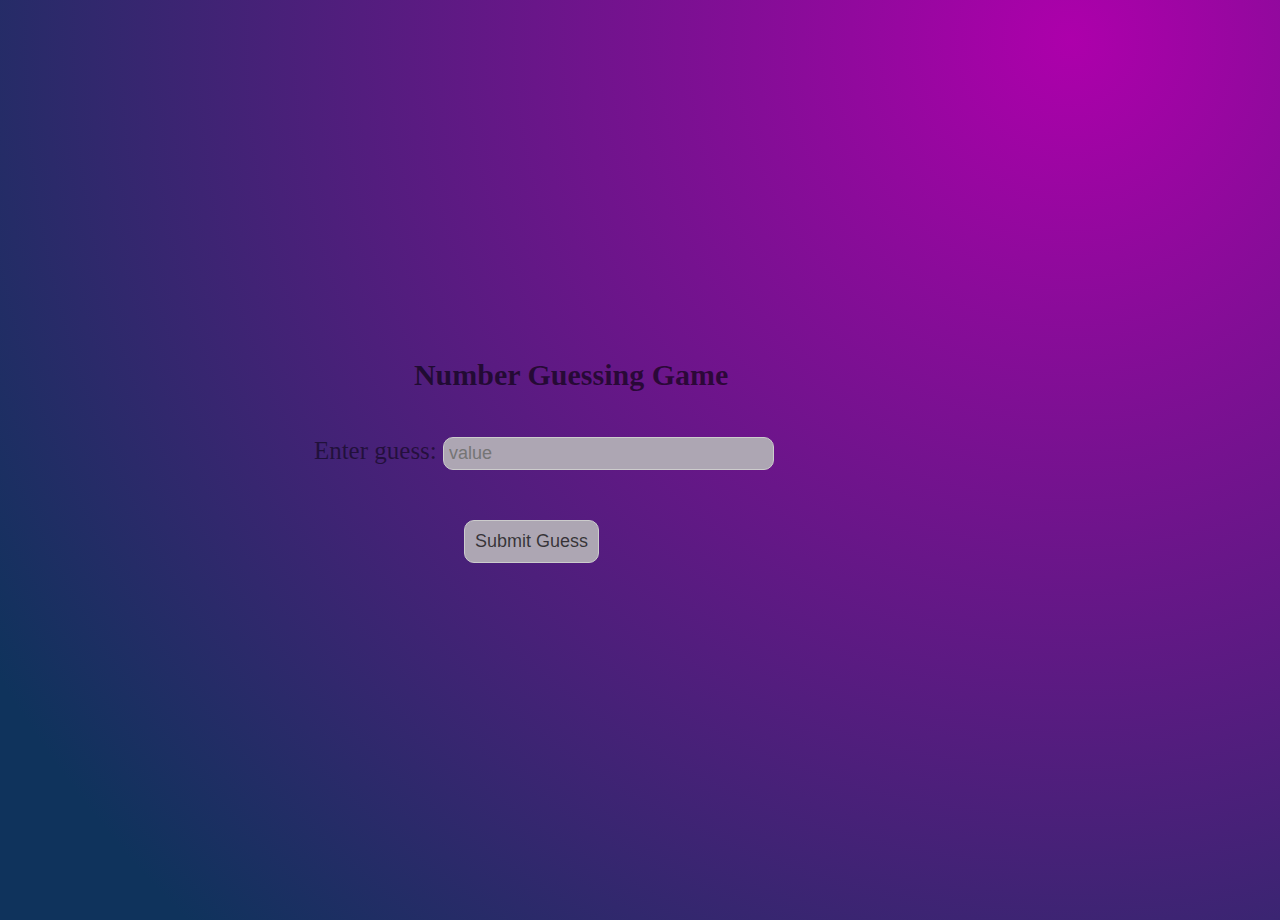
<file: Numguess/index.html>
<!DOCTYPE html>
<html lang="en">
<head>
    <meta charset="UTF-8">
    <meta name="viewport" content="width=device-width, initial-scale=1.0">
    <title>guessing number</title>
    <link rel="stylesheet" href="style.css">

</head>
<body>
    <div class="guess">
       <h1>Number Guessing Game</h1>
        <label for ="guessField"> Enter guess: </label>
        <input type="number" placeholder="value" class ="guessField">
        <input type ="submit" value = "Submit Guess" class = "guessSubmit"/>
        <div class="resultParas">
            <p class="guesses"></p>
            <p class="lastResult"></p>
            <p class="lowhi"></p>
          </div>
    </div>
    <script src="script.js"></script>
</body> 
</html>
</file>
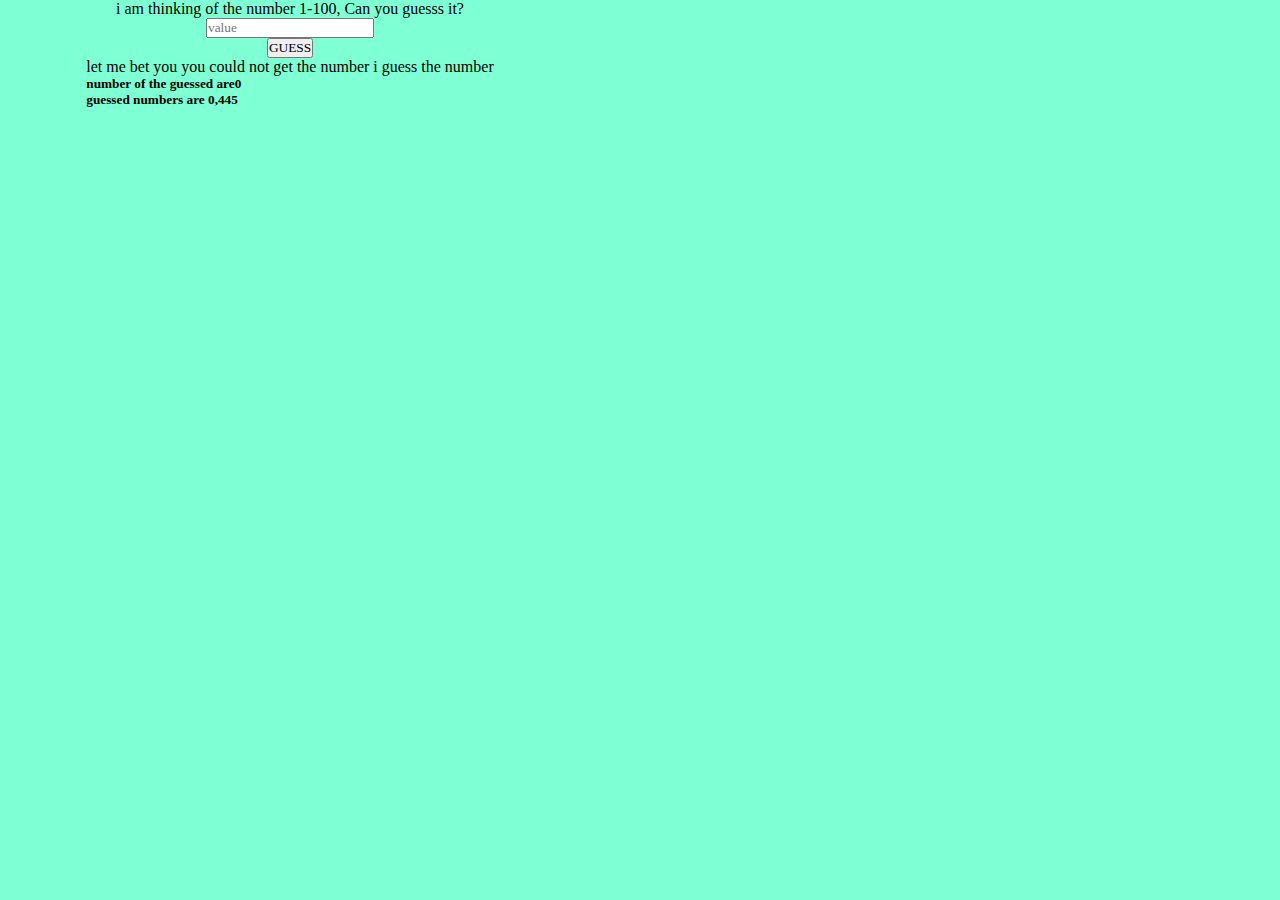
<file: 30days project using js/guessed number/index.html>
<!DOCTYPE html>
<html lang="en">
<head>
    <meta charset="UTF-8">
    <meta name="viewport" content="width=device-width, initial-scale=1.0">
    <title>guessing number</title>
    <link rel="stylesheet" href="style.css">

</head>
<body>
    <div class="guess">
       <p>i am thinking of the number 1-100,
        <span>Can you guesss it?</span></p>
        <input type="text" placeholder="value">
        <button>GUESS</button>
        <div class="score">
    
            <p class="hint">let me bet you you could not get the number i guess the number</p>
            <h5>number of the guessed are<span class="noguessed">0</span></h5>
            <h5>guessed numbers are <span class="guessed numners">0,445</span></h5>
        </div>

    </div>
    
</body>
</html>
</file>
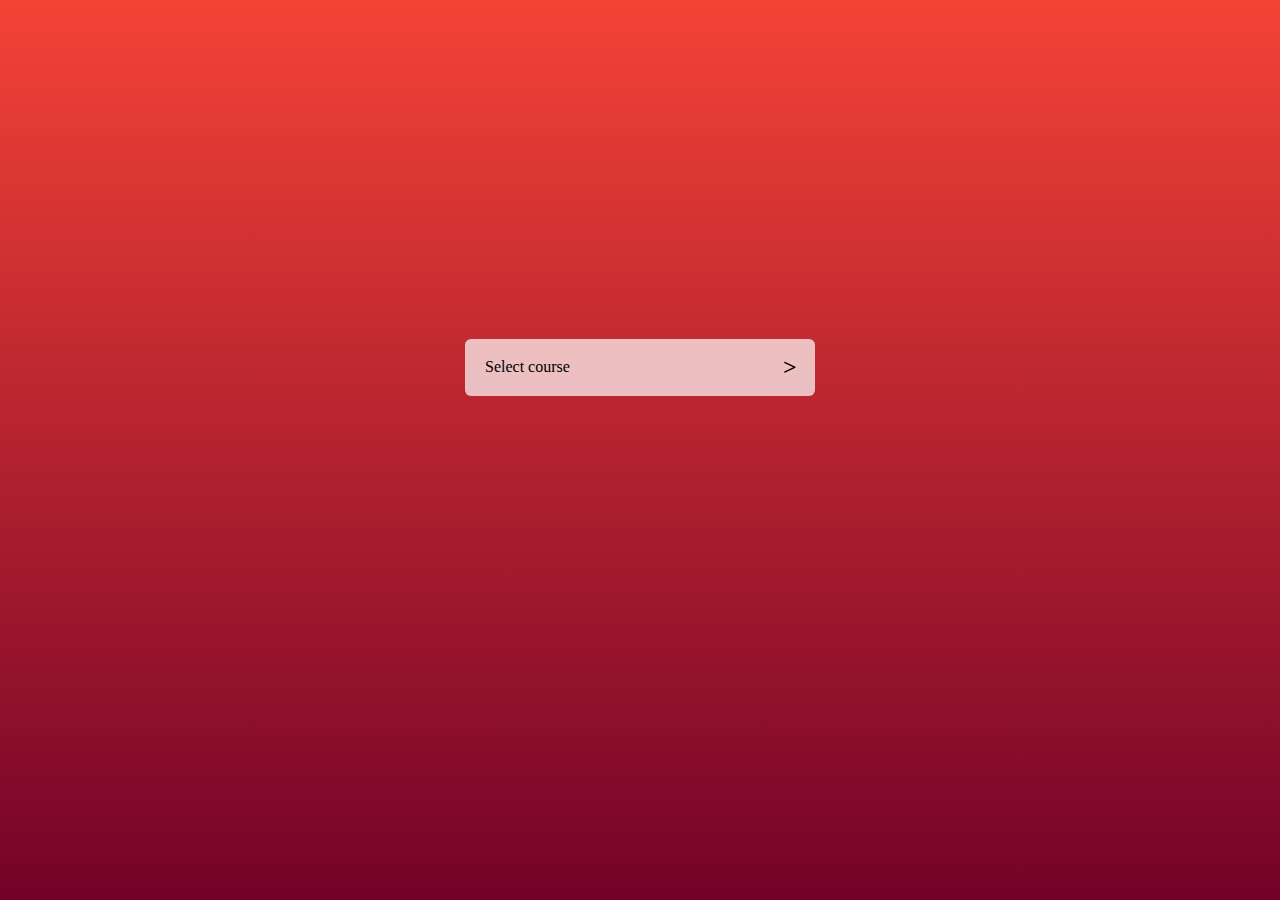
<file: 30days project using js/menu/index.html>
<!DOCTYPE html>
<html lang="en">
<head>
    <meta charset="UTF-8">
    <meta name="viewport" content="width=device-width, initial-scale=1.0">
    <title>Food Menu</title>
    <link rel="stylesheet" href="style.css">
</head>
<body>
    <div class="hero">
        <div class="selector">
            <div id="selectorField">
                <p>Select course</p>
                <h2 id="arrow">></h2>
            </div>
            <ul id="list" class="hide">
                <li class = "option">java</li>
                <li class ="option">c++</li>
                <li class ="option">javascript</li>
                <li class ="option"> software security</li> 
            </ul>
        </div>
    </div>
   
    <script src="script.js"></script>
</body>
</html>
</file>
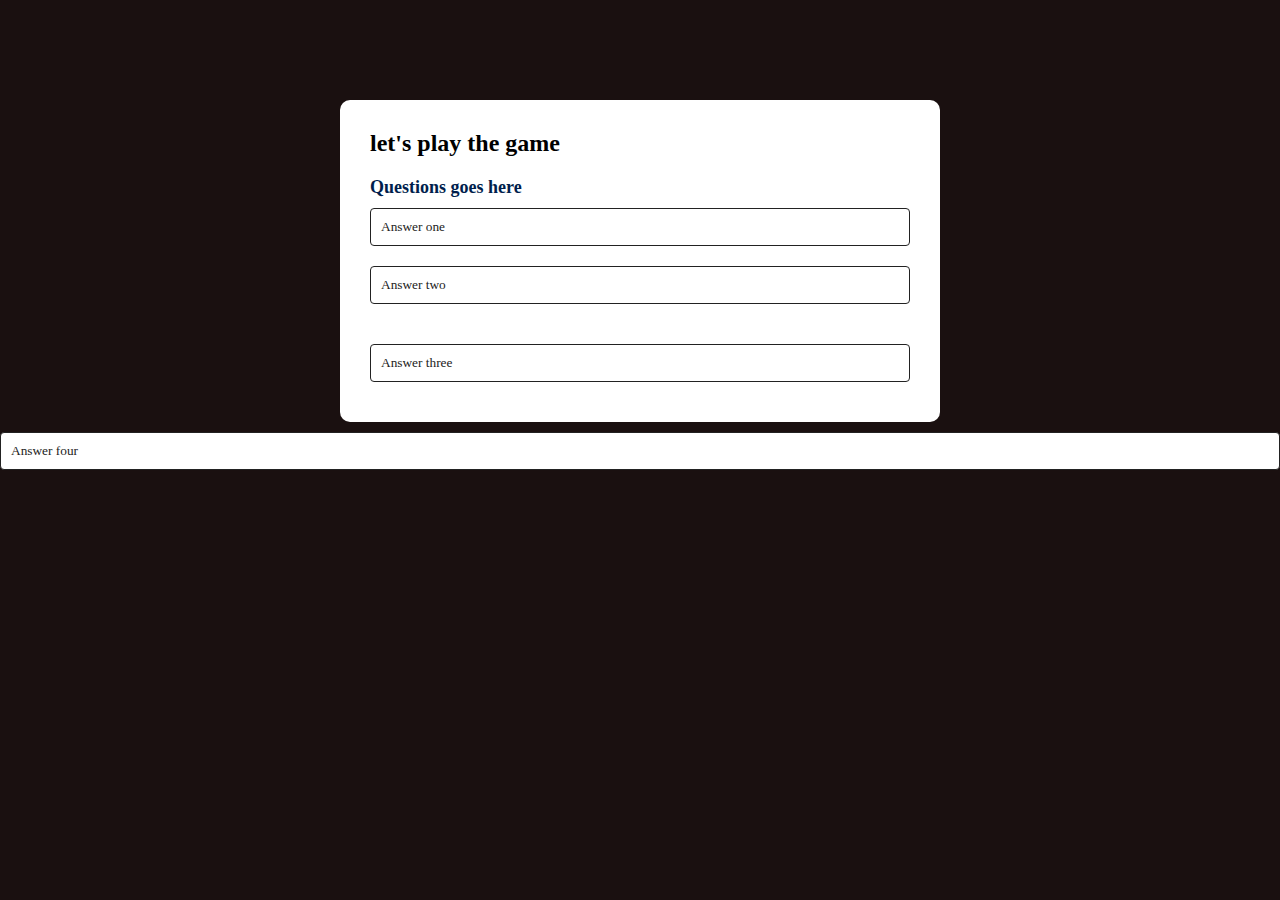
<file: 30days project using js/QuizApp/index.html>
<!DOCTYPE html>
<html lang="en">
<head>
    <meta charset="UTF-8">
    <meta name="viewport" content="width=device-width, initial-scale=1.0">
    <title> Quiz App</title>
    <link rel="stylesheet"href="style.css">
</head>
<body>
    <div class="app">
        <h2>let's play the game</h2>
        <div class="quiz">
            <h2 id="question">Questions goes here</h2>
            <div id="answer-buttons">
                  <button class="btn">Answer one</div>
                  <button class="btn">Answer two</div>
                  <button class="btn">Answer three</div>
                  <button class="btn">Answer four</div>
            </div>
            <button id="next-btn">Next</button>
        </div>
    </div>
    <script src="script.js"></script>
</body>
</html>
</file>
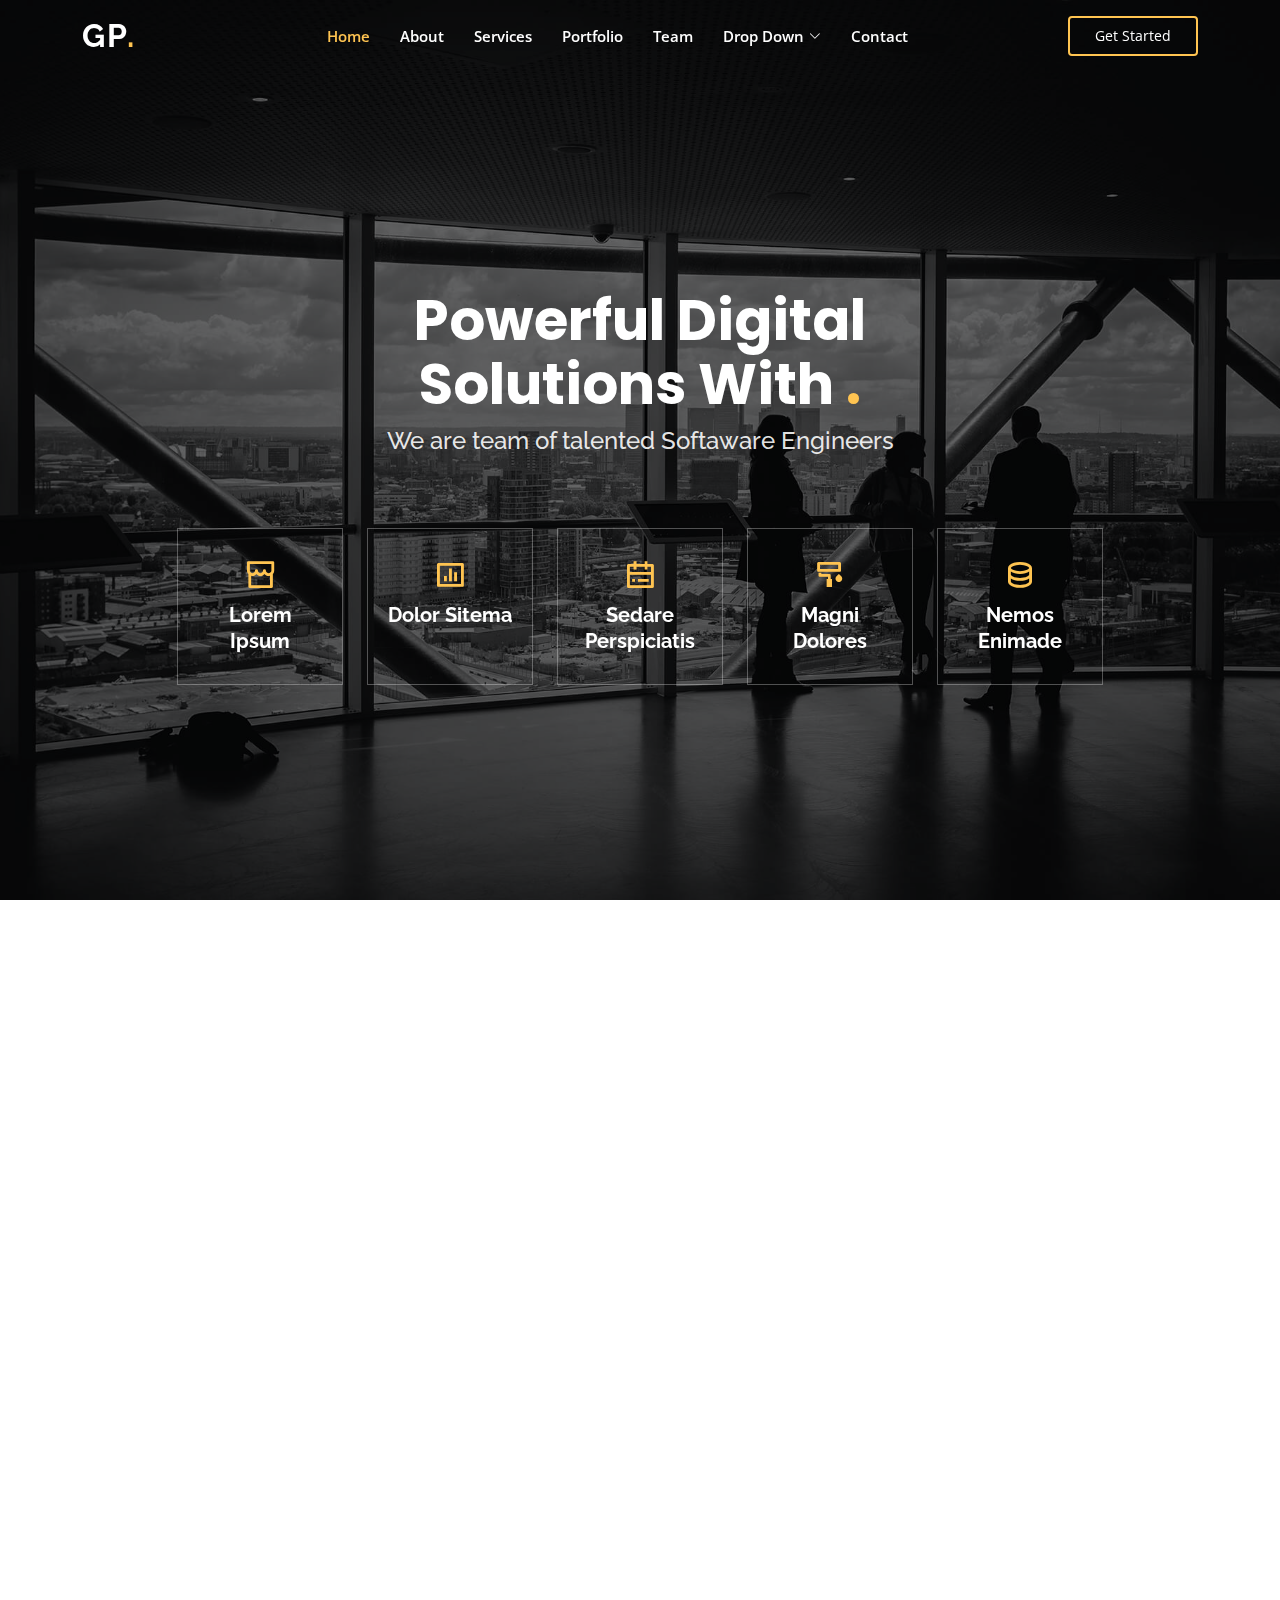
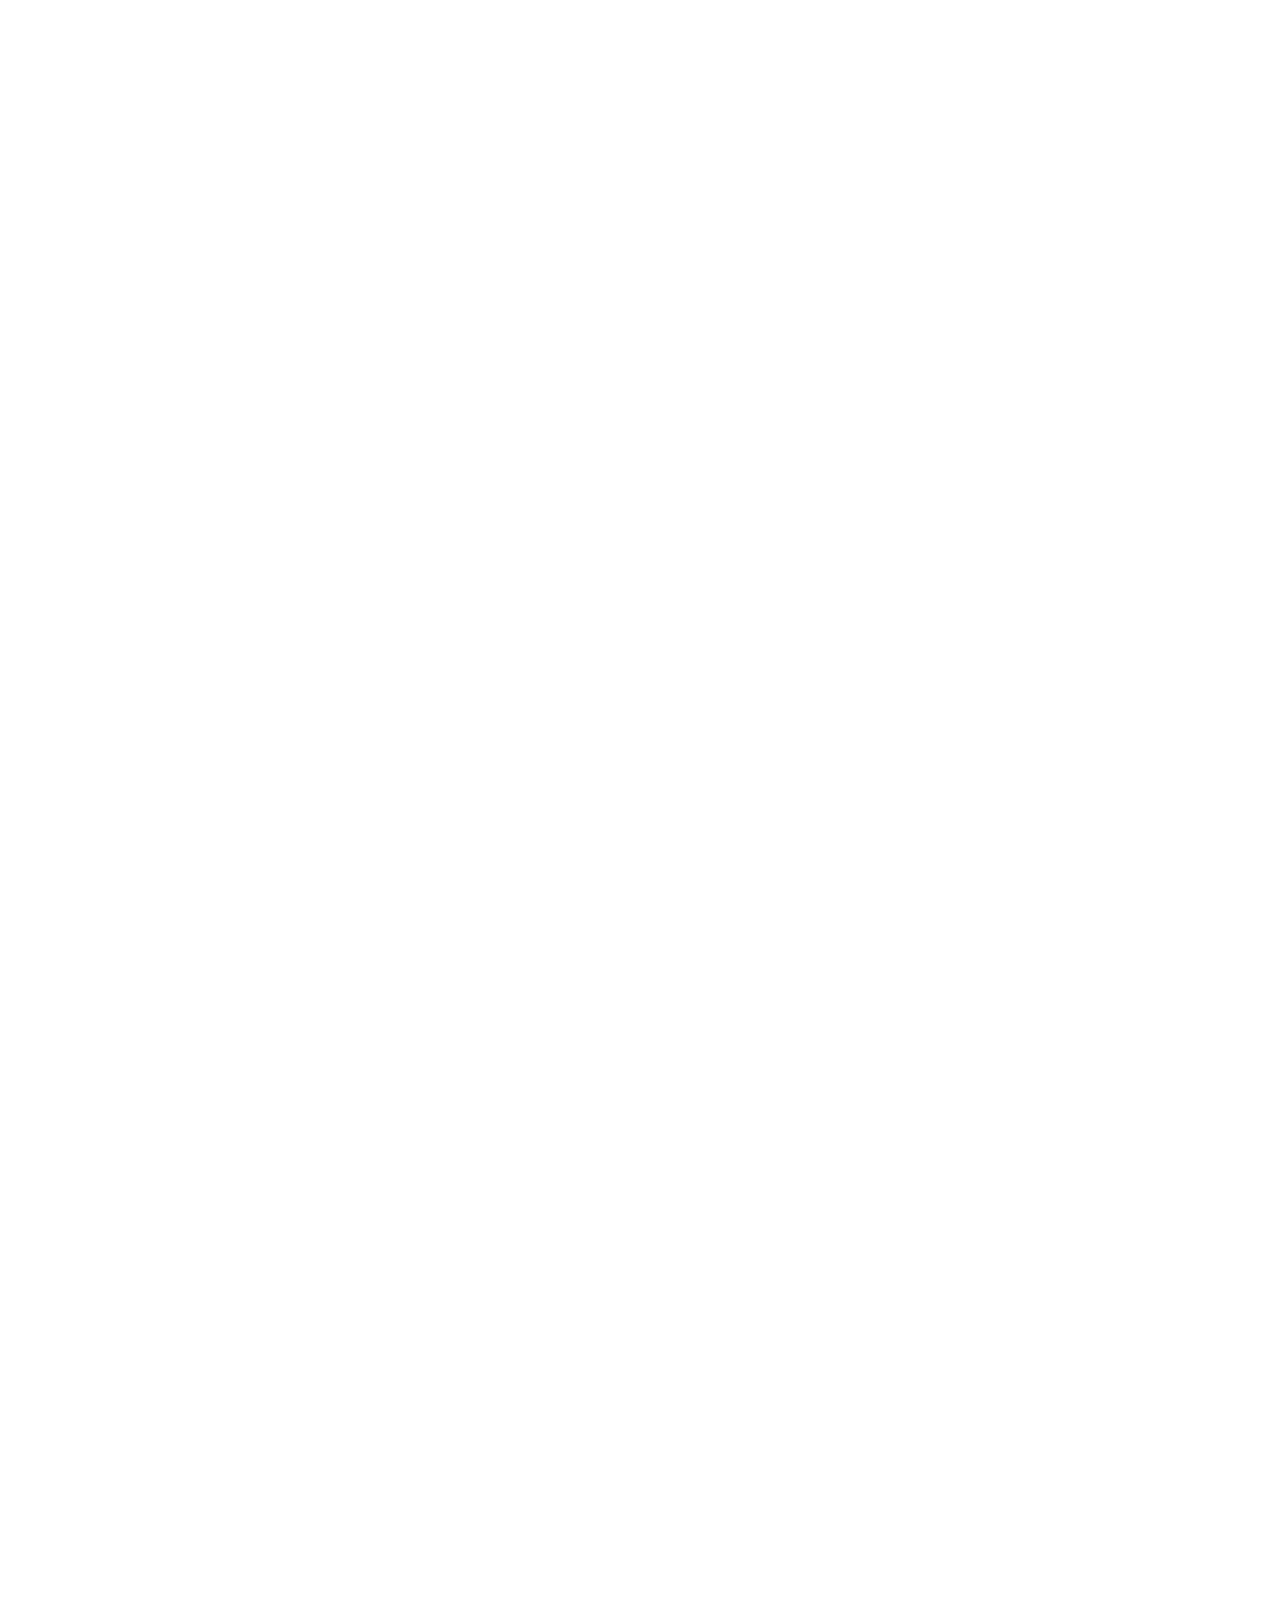
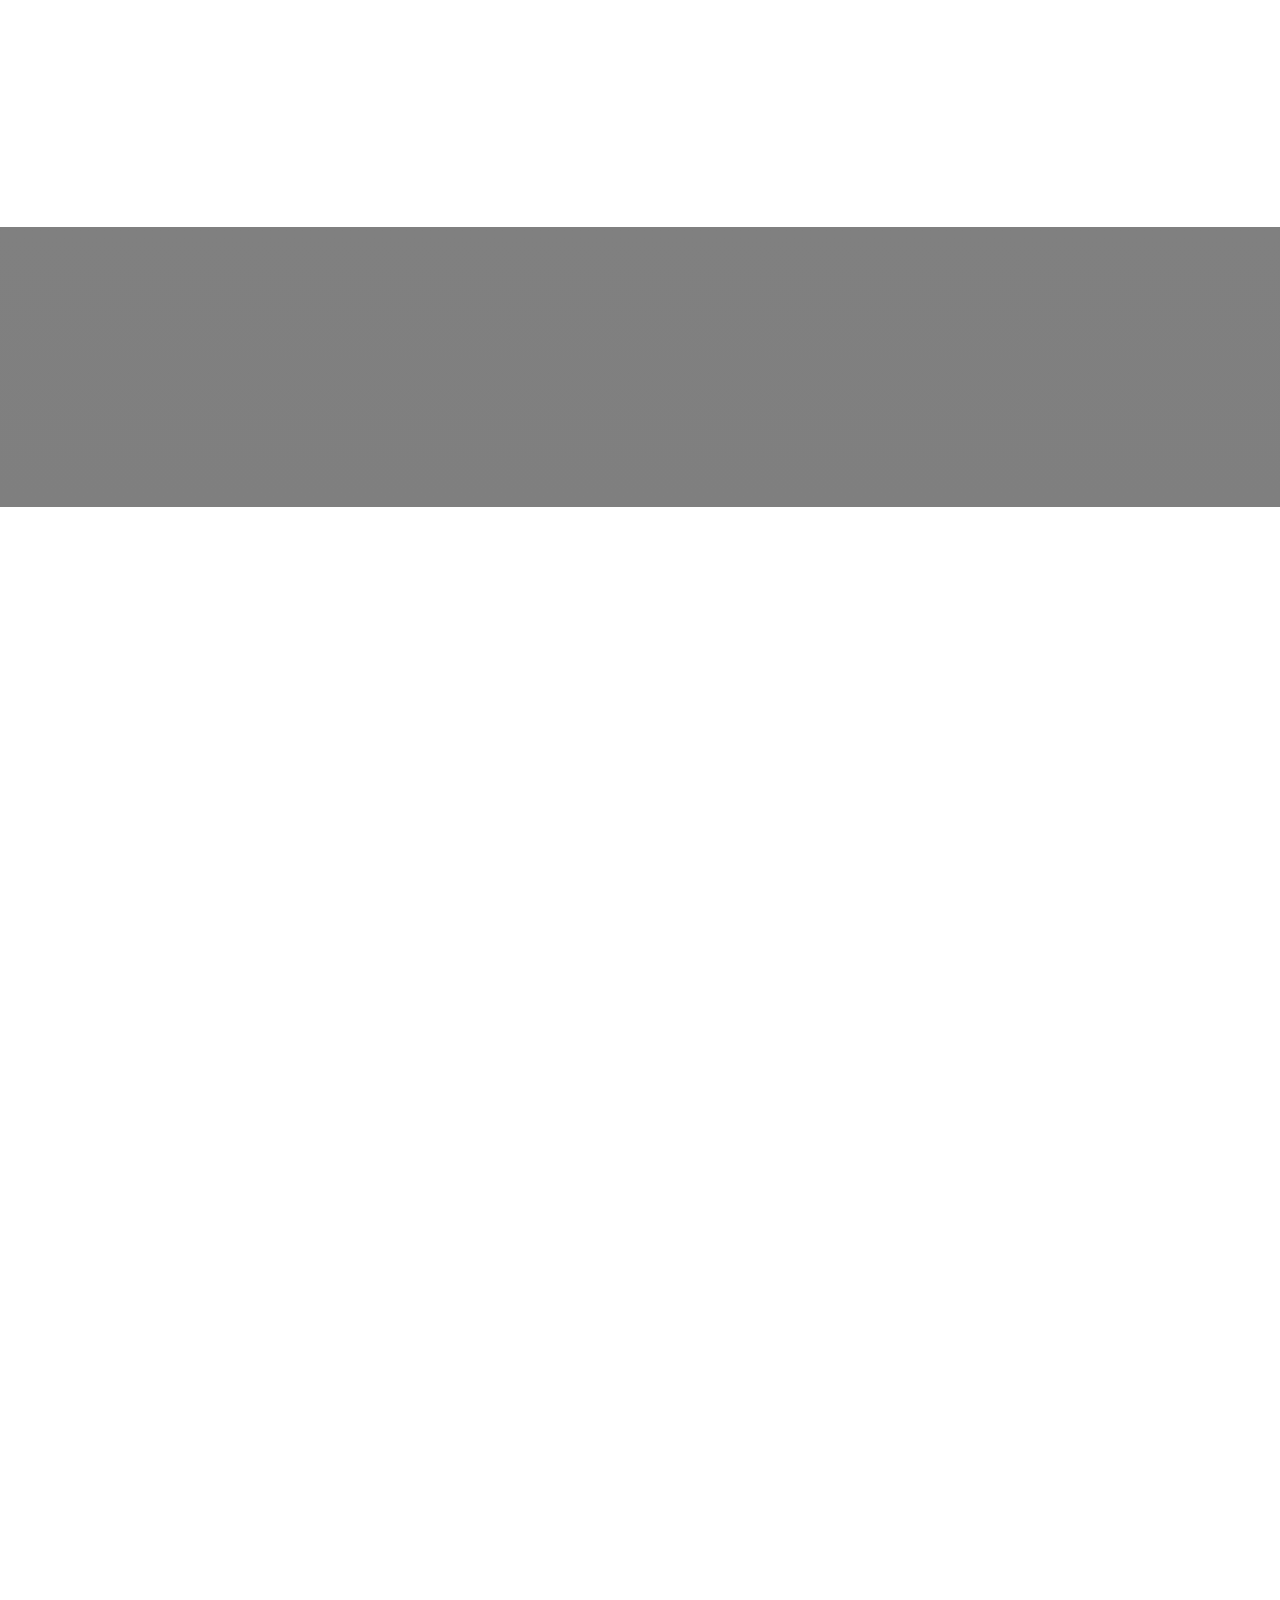
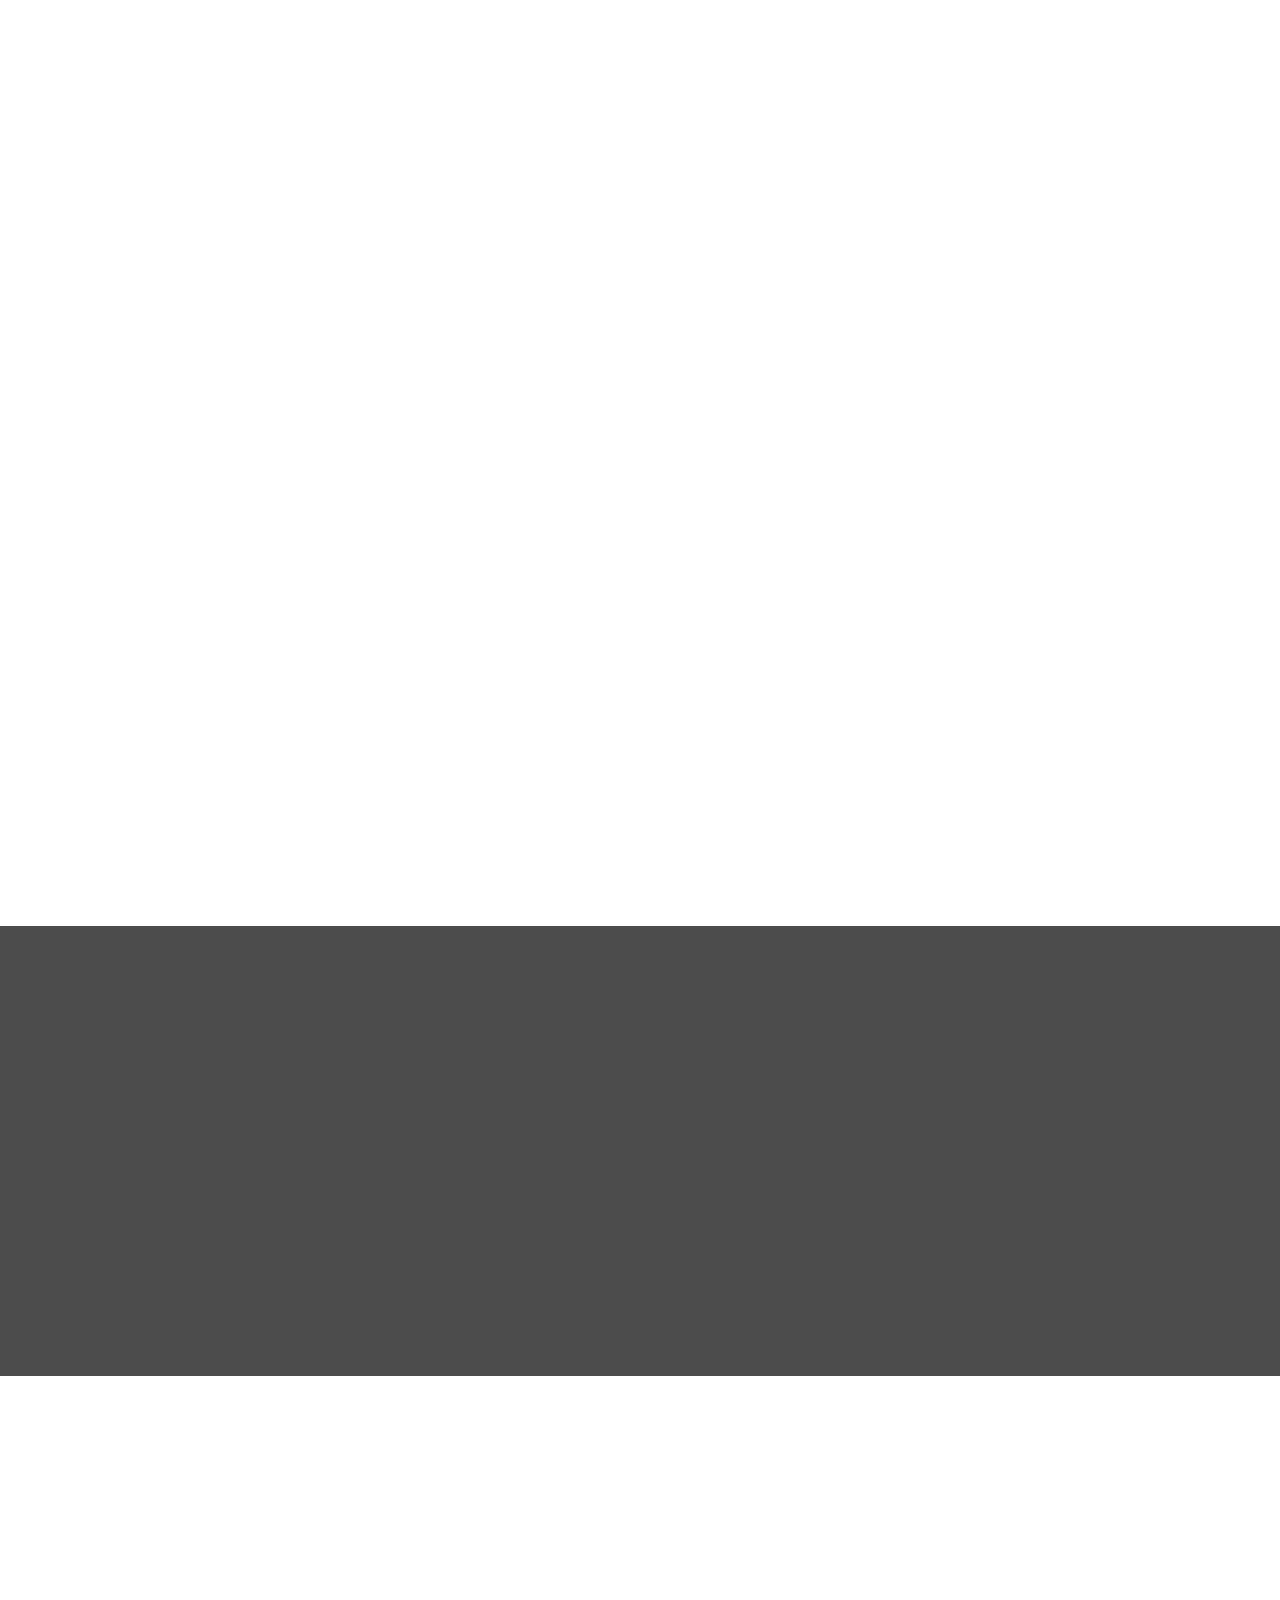
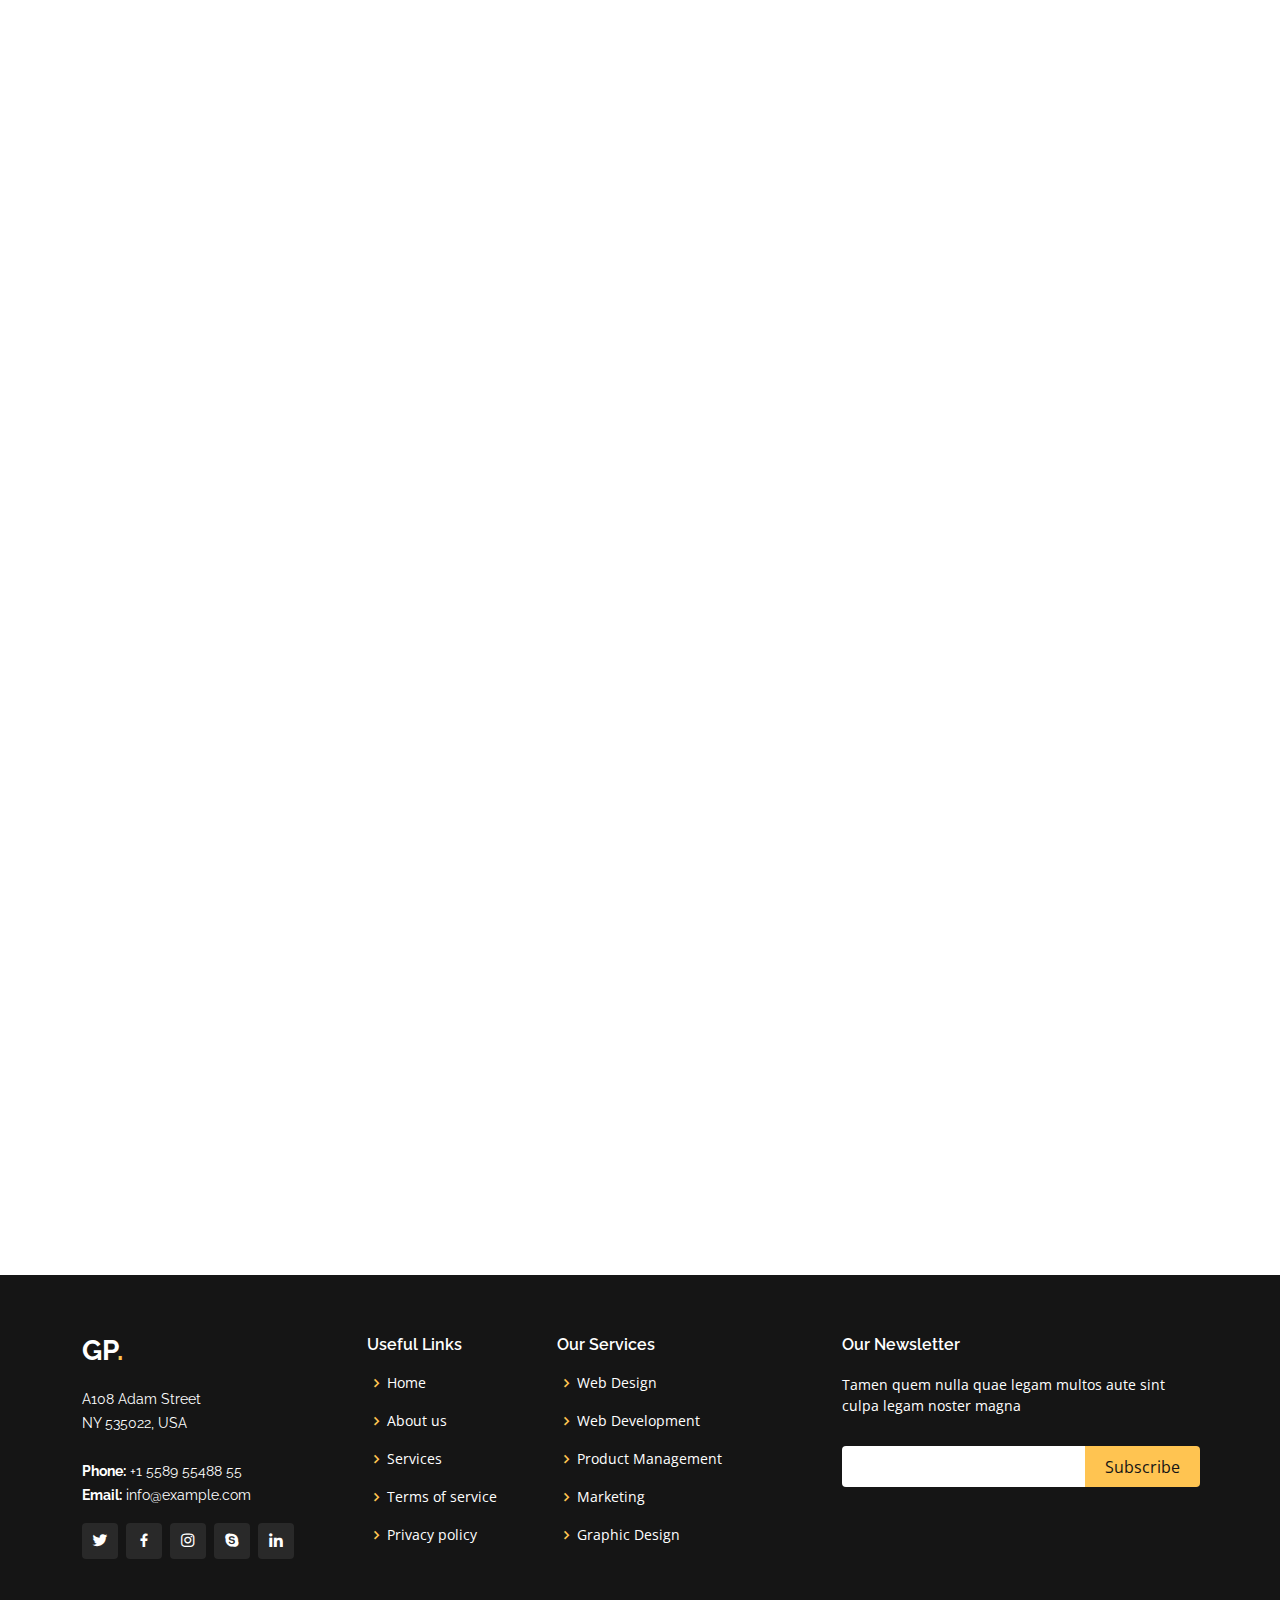
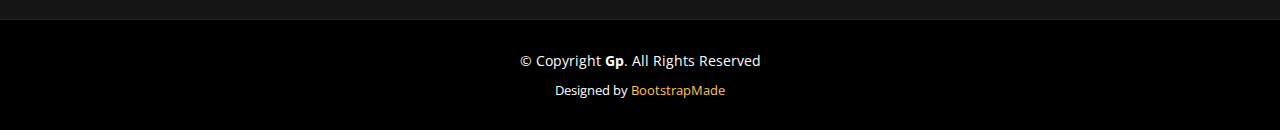
<file: 30days project using js/QuizApp/Gp/index.html>
<!DOCTYPE html>
<html lang="en">

<head>
  <meta charset="utf-8">
  <meta content="width=device-width, initial-scale=1.0" name="viewport">

  <title>Cassiopiean's Generation Team</title>
  <meta content="" name="description">
  <meta content="" name="keywords">

  <!-- Favicons -->
  <link href="assets/img/favicon.png" rel="icon">
  <link href="assets/img/apple-touch-icon.png" rel="apple-touch-icon">

  <!-- Google Fonts -->
  <link href="https://fonts.googleapis.com/css?family=Open+Sans:300,300i,400,400i,600,600i,700,700i|Raleway:300,300i,400,400i,500,500i,600,600i,700,700i|Poppins:300,300i,400,400i,500,500i,600,600i,700,700i" rel="stylesheet">

  <!-- Vendor CSS Files -->
  <link href="assets/vendor/aos/aos.css" rel="stylesheet">
  <link href="assets/vendor/bootstrap/css/bootstrap.min.css" rel="stylesheet">
  <link href="assets/vendor/bootstrap-icons/bootstrap-icons.css" rel="stylesheet">
  <link href="assets/vendor/boxicons/css/boxicons.min.css" rel="stylesheet">
  <link href="assets/vendor/glightbox/css/glightbox.min.css" rel="stylesheet">
  <link href="assets/vendor/remixicon/remixicon.css" rel="stylesheet">
  <link href="assets/vendor/swiper/swiper-bundle.min.css" rel="stylesheet">

  <!-- Template Main CSS File -->
  <link href="assets/css/style.css" rel="stylesheet">

  <!-- =======================================================
  * Template Name: Gp
  * Updated: Jan 29 2024 with Bootstrap v5.3.2
  * Template URL: https://bootstrapmade.com/gp-free-multipurpose-html-bootstrap-template/
  * Author: BootstrapMade.com
  * License: https://bootstrapmade.com/license/
  ======================================================== -->
</head>

<body>

  <!-- ======= Header ======= -->
  <header id="header" class="fixed-top ">
    <div class="container d-flex align-items-center justify-content-lg-between">

      <h1 class="logo me-auto me-lg-0"><a href="index.html">Gp<span>.</span></a></h1>
      <!-- Uncomment below if you prefer to use an image logo -->
      <!-- <a href="index.html" class="logo me-auto me-lg-0"><img src="assets/img/logo.png" alt="" class="img-fluid"></a>-->

      <nav id="navbar" class="navbar order-last order-lg-0">
        <ul>
          <li><a class="nav-link scrollto active" href="#hero">Home</a></li>
          <li><a class="nav-link scrollto" href="#about">About</a></li>
          <li><a class="nav-link scrollto" href="#services">Services</a></li>
          <li><a class="nav-link scrollto " href="#portfolio">Portfolio</a></li>
          <li><a class="nav-link scrollto" href="#team">Team</a></li>
          <li class="dropdown"><a href="#"><span>Drop Down</span> <i class="bi bi-chevron-down"></i></a>
            <ul>
              <li><a href="#">Drop Down 1</a></li>
              <li class="dropdown"><a href="#"><span>Deep Drop Down</span> <i class="bi bi-chevron-right"></i></a>
                <ul>
                  <li><a href="#">Deep Drop Down 1</a></li>
                  <li><a href="#">Deep Drop Down 2</a></li>
                  <li><a href="#">Deep Drop Down 3</a></li>
                  <li><a href="#">Deep Drop Down 4</a></li>
                  <li><a href="#">Deep Drop Down 5</a></li>
                </ul>
              </li>
              <li><a href="#">Drop Down 2</a></li>
              <li><a href="#">Drop Down 3</a></li>
              <li><a href="#">Drop Down 4</a></li>
            </ul>
          </li>
          <li><a class="nav-link scrollto" href="#contact">Contact</a></li>
        </ul>
        <i class="bi bi-list mobile-nav-toggle"></i>
      </nav><!-- .navbar -->

      <a href="#about" class="get-started-btn scrollto">Get Started</a>

    </div>
  </header><!-- End Header -->

  <!-- ======= Hero Section ======= -->
  <section id="hero" class="d-flex align-items-center justify-content-center">
    <div class="container" data-aos="fade-up">

      <div class="row justify-content-center" data-aos="fade-up" data-aos-delay="150">
        <div class="col-xl-6 col-lg-8">
          <h1>Powerful Digital Solutions With <span>.</span></h1>
          <h2>We are team of talented Softaware Engineers</h2>
        </div>
      </div>

      <div class="row gy-4 mt-5 justify-content-center" data-aos="zoom-in" data-aos-delay="250">
        <div class="col-xl-2 col-md-4">
          <div class="icon-box">
            <i class="ri-store-line"></i>
            <h3><a href="">Lorem Ipsum</a></h3>
          </div>
        </div>
        <div class="col-xl-2 col-md-4">
          <div class="icon-box">
            <i class="ri-bar-chart-box-line"></i>
            <h3><a href="">Dolor Sitema</a></h3>
          </div>
        </div>
        <div class="col-xl-2 col-md-4">
          <div class="icon-box">
            <i class="ri-calendar-todo-line"></i>
            <h3><a href="">Sedare Perspiciatis</a></h3>
          </div>
        </div>
        <div class="col-xl-2 col-md-4">
          <div class="icon-box">
            <i class="ri-paint-brush-line"></i>
            <h3><a href="">Magni Dolores</a></h3>
          </div>
        </div>
        <div class="col-xl-2 col-md-4">
          <div class="icon-box">
            <i class="ri-database-2-line"></i>
            <h3><a href="">Nemos Enimade</a></h3>
          </div>
        </div>
      </div>

    </div>
  </section><!-- End Hero -->

  <main id="main">

    <!-- ======= About Section ======= -->
    <section id="about" class="about">
      <div class="container" data-aos="fade-up">

        <div class="row">
          <div class="col-lg-6 order-1 order-lg-2" data-aos="fade-left" data-aos-delay="100">
            <img src="assets/img/about.jpg" class="img-fluid" alt="">
          </div>
          <div class="col-lg-6 pt-4 pt-lg-0 order-2 order-lg-1 content" data-aos="fade-right" data-aos-delay="100">
            <h3>Voluptatem dignissimos provident quasi corporis voluptates sit assumenda.</h3>
            <p class="fst-italic">
              Lorem ipsum dolor sit amet, consectetur adipiscing elit, sed do eiusmod tempor incididunt ut labore et dolore
              magna aliqua.
            </p>
            <ul>
              <li><i class="ri-check-double-line"></i> Ullamco laboris nisi ut aliquip ex ea commodo consequat.</li>
              <li><i class="ri-check-double-line"></i> Duis aute irure dolor in reprehenderit in voluptate velit.</li>
              <li><i class="ri-check-double-line"></i> Ullamco laboris nisi ut aliquip ex ea commodo consequat. Duis aute irure dolor in reprehenderit in voluptate trideta storacalaperda mastiro dolore eu fugiat nulla pariatur.</li>
            </ul>
            <p>
              Ullamco laboris nisi ut aliquip ex ea commodo consequat. Duis aute irure dolor in reprehenderit in voluptate
              velit esse cillum dolore eu fugiat nulla pariatur. Excepteur sint occaecat cupidatat non proident
            </p>
          </div>
        </div>

      </div>
    </section><!-- End About Section -->

    <!-- ======= Clients Section ======= -->
    <section id="clients" class="clients">
      <div class="container" data-aos="zoom-in">

        <div class="clients-slider swiper">
          <div class="swiper-wrapper align-items-center">
            <div class="swiper-slide"><img src="assets/img/clients/client-1.png" class="img-fluid" alt=""></div>
            <div class="swiper-slide"><img src="assets/img/clients/client-2.png" class="img-fluid" alt=""></div>
            <div class="swiper-slide"><img src="assets/img/clients/client-3.png" class="img-fluid" alt=""></div>
            <div class="swiper-slide"><img src="assets/img/clients/client-4.png" class="img-fluid" alt=""></div>
            <div class="swiper-slide"><img src="assets/img/clients/client-5.png" class="img-fluid" alt=""></div>
            <div class="swiper-slide"><img src="assets/img/clients/client-6.png" class="img-fluid" alt=""></div>
            <div class="swiper-slide"><img src="assets/img/clients/client-7.png" class="img-fluid" alt=""></div>
            <div class="swiper-slide"><img src="assets/img/clients/client-8.png" class="img-fluid" alt=""></div>
          </div>
          <div class="swiper-pagination"></div>
        </div>

      </div>
    </section><!-- End Clients Section -->

    <!-- ======= Features Section ======= -->
    <section id="features" class="features">
      <div class="container" data-aos="fade-up">

        <div class="row">
          <div class="image col-lg-6" style='background-image: url("assets/img/features.jpg");' data-aos="fade-right"></div>
          <div class="col-lg-6" data-aos="fade-left" data-aos-delay="100">
            <div class="icon-box mt-5 mt-lg-0" data-aos="zoom-in" data-aos-delay="150">
              <i class="bx bx-receipt"></i>
              <h4>Est labore ad</h4>
              <p>Consequuntur sunt aut quasi enim aliquam quae harum pariatur laboris nisi ut aliquip</p>
            </div>
            <div class="icon-box mt-5" data-aos="zoom-in" data-aos-delay="150">
              <i class="bx bx-cube-alt"></i>
              <h4>Harum esse qui</h4>
              <p>Excepteur sint occaecat cupidatat non proident, sunt in culpa qui officia deserunt</p>
            </div>
            <div class="icon-box mt-5" data-aos="zoom-in" data-aos-delay="150">
              <i class="bx bx-images"></i>
              <h4>Aut occaecati</h4>
              <p>Aut suscipit aut cum nemo deleniti aut omnis. Doloribus ut maiores omnis facere</p>
            </div>
            <div class="icon-box mt-5" data-aos="zoom-in" data-aos-delay="150">
              <i class="bx bx-shield"></i>
              <h4>Beatae veritatis</h4>
              <p>Expedita veritatis consequuntur nihil tempore laudantium vitae denat pacta</p>
            </div>
          </div>
        </div>

      </div>
    </section><!-- End Features Section -->

    <!-- ======= Services Section ======= -->
    <section id="services" class="services">
      <div class="container" data-aos="fade-up">

        <div class="section-title">
          <h2>Services</h2>
          <p>Check our Services</p>
        </div>

        <div class="row">
          <div class="col-lg-4 col-md-6 d-flex align-items-stretch" data-aos="zoom-in" data-aos-delay="100">
            <div class="icon-box">
              <div class="icon"><i class="bx bxl-dribbble"></i></div>
              <h4><a href="">Lorem Ipsum</a></h4>
              <p>Voluptatum deleniti atque corrupti quos dolores et quas molestias excepturi</p>
            </div>
          </div>

          <div class="col-lg-4 col-md-6 d-flex align-items-stretch mt-4 mt-md-0" data-aos="zoom-in" data-aos-delay="200">
            <div class="icon-box">
              <div class="icon"><i class="bx bx-file"></i></div>
              <h4><a href="">Sed ut perspiciatis</a></h4>
              <p>Duis aute irure dolor in reprehenderit in voluptate velit esse cillum dolore</p>
            </div>
          </div>ing that i awana servive form yhis shit is that not to communiv=csbel with this kinf=dog od t-dhit 
          <div class="col-lg-4 col-md-6 d-flex align-items-stretch mt-4 mt-lg-0" data-aos="zoom-in" data-aos-delay="300">
            <div class="icon-box">
              <div class="icon"><i class="bx bx-tachometer"></i></div>
              <h4><a href="">Magni Dolores</a></h4>
              <p>Excepteur sint occaecat cupidatat non proident, sunt in culpa qui officia</p>
            </div>
          </div>

          <div class="col-lg-4 col-md-6 d-flex align-items-stretch mt-4" data-aos="zoom-in" data-aos-delay="100">
            <div class="icon-box">
              <div class="icon"><i class="bx bx-world"></i></div>
              <h4><a href="">Nemo Enim</a></h4>
              <p>At vero eos et accusamus et iusto odio dignissimos ducimus qui blanditiis</p>
            </div>
          </div>

          <div class="col-lg-4 col-md-6 d-flex align-items-stretch mt-4" data-aos="zoom-in" data-aos-delay="200">
            <div class="icon-box">
              <div class="icon"><i class="bx bx-slideshow"></i></div>
              <h4><a href="">Dele cardo</a></h4>
              <p>Quis consequatur saepe eligendi voluptatem consequatur dolor consequuntur</p>
            </div>
          </div>

          <div class="col-lg-4 col-md-6 d-flex align-items-stretch mt-4" data-aos="zoom-in" data-aos-delay="300">
            <div class="icon-box">
              <div class="icon"><i class="bx bx-arch"></i></div>
              <h4><a href="">Divera don</a></h4>
              <p>Modi nostrum vel laborum. Porro fugit error sit minus sapiente sit aspernatur</p>
            </div>
          </div>

        </div>

      </div>
    </section><!-- End Services Section -->

    <!-- ======= Cta Section ======= -->
    <section id="cta" class="cta">
      <div class="container" data-aos="zoom-in">

        <div class="text-center">
          <h3>Call To Action</h3>
          <p> Duis aute irure dolor in reprehenderit in voluptate velit esse cillum dolore eu fugiat nulla pariatur. Excepteur sint occaecat cupidatat non proident, sunt in culpa qui officia deserunt mollit anim id est laborum.</p>
          <a class="cta-btn" href="#">Call To Action</a>
        </div>

      </div>
    </section><!-- End Cta Section -->

    <!-- ======= Portfolio Section ======= -->
    <section id="portfolio" class="portfolio">
      <div class="container" data-aos="fade-up">

        <div class="section-title">
          <h2>Portfolio</h2>
          <p>Check our Portfolio</p>
        </div>

        <div class="row" data-aos="fade-up" data-aos-delay="100">
          <div class="col-lg-12 d-flex justify-content-center">
            <ul id="portfolio-flters">
              <li data-filter="*" class="filter-active">All</li>
              <li data-filter=".filter-app">App</li>
              <li data-filter=".filter-card">Card</li>
              <li data-filter=".filter-web">Web</li>
            </ul>
          </div>
        </div>

        <div class="row portfolio-container" data-aos="fade-up" data-aos-delay="200">

          <div class="col-lg-4 col-md-6 portfolio-item filter-app">
            <div class="portfolio-wrap">
              <img src="assets/img/portfolio/portfolio-1.jpg" class="img-fluid" alt="">
              <div class="portfolio-info">
                <h4>App 1</h4>
                <p>App</p>
                <div class="portfolio-links">
                  <a href="assets/img/portfolio/portfolio-1.jpg" data-gallery="portfolioGallery" class="portfolio-lightbox" title="App 1"><i class="bx bx-plus"></i></a>
                  <a href="portfolio-details.html" title="More Details"><i class="bx bx-link"></i></a>
                </div>
              </div>
            </div>
          </div>

          <div class="col-lg-4 col-md-6 portfolio-item filter-web">
            <div class="portfolio-wrap">
              <img src="assets/img/portfolio/portfolio-2.jpg" class="img-fluid" alt="">
              <div class="portfolio-info">
                <h4>Web 3</h4>
                <p>Web</p>
                <div class="portfolio-links">
                  <a href="assets/img/portfolio/portfolio-2.jpg" data-gallery="portfolioGallery" class="portfolio-lightbox" title="Web 3"><i class="bx bx-plus"></i></a>
                  <a href="portfolio-details.html" title="More Details"><i class="bx bx-link"></i></a>
                </div>
              </div>
            </div>
          </div>

          <div class="col-lg-4 col-md-6 portfolio-item filter-app">
            <div class="portfolio-wrap">
              <img src="assets/img/portfolio/portfolio-3.jpg" class="img-fluid" alt="">
              <div class="portfolio-info">
                <h4>App 2</h4>
                <p>App</p>
                <div class="portfolio-links">
                  <a href="assets/img/portfolio/portfolio-3.jpg" data-gallery="portfolioGallery" class="portfolio-lightbox" title="App 2"><i class="bx bx-plus"></i></a>
                  <a href="portfolio-details.html" title="More Details"><i class="bx bx-link"></i></a>
                </div>
              </div>
            </div>
          </div>

          <div class="col-lg-4 col-md-6 portfolio-item filter-card">
            <div class="portfolio-wrap">
              <img src="assets/img/portfolio/portfolio-4.jpg" class="img-fluid" alt="">
              <div class="portfolio-info">
                <h4>Card 2</h4>
                <p>Card</p>
                <div class="portfolio-links">
                  <a href="assets/img/portfolio/portfolio-4.jpg" data-gallery="portfolioGallery" class="portfolio-lightbox" title="Card 2"><i class="bx bx-plus"></i></a>
                  <a href="portfolio-details.html" title="More Details"><i class="bx bx-link"></i></a>
                </div>
              </div>
            </div>
          </div>

          <div class="col-lg-4 col-md-6 portfolio-item filter-web">
            <div class="portfolio-wrap">
              <img src="assets/img/portfolio/portfolio-5.jpg" class="img-fluid" alt="">
              <div class="portfolio-info">
                <h4>Web 2</h4>
                <p>Web</p>
                <div class="portfolio-links">
                  <a href="assets/img/portfolio/portfolio-5.jpg" data-gallery="portfolioGallery" class="portfolio-lightbox" title="Web 2"><i class="bx bx-plus"></i></a>
                  <a href="portfolio-details.html" title="More Details"><i class="bx bx-link"></i></a>
                </div>
              </div>
            </div>
          </div>

          <div class="col-lg-4 col-md-6 portfolio-item filter-app">
            <div class="portfolio-wrap">
              <img src="assets/img/portfolio/portfolio-6.jpg" class="img-fluid" alt="">
              <div class="portfolio-info">
                <h4>App 3</h4>
                <p>App</p>
                <div class="portfolio-links">
                  <a href="assets/img/portfolio/portfolio-6.jpg" data-gallery="portfolioGallery" class="portfolio-lightbox" title="App 3"><i class="bx bx-plus"></i></a>
                  <a href="portfolio-details.html" title="More Details"><i class="bx bx-link"></i></a>
                </div>
              </div>
            </div>
          </div>

          <div class="col-lg-4 col-md-6 portfolio-item filter-card">
            <div class="portfolio-wrap">
              <img src="assets/img/portfolio/portfolio-7.jpg" class="img-fluid" alt="">
              <div class="portfolio-info">
                <h4>Card 1</h4>
                <p>Card</p>
                <div class="portfolio-links">
                  <a href="assets/img/portfolio/portfolio-7.jpg" data-gallery="portfolioGallery" class="portfolio-lightbox" title="Card 1"><i class="bx bx-plus"></i></a>
                  <a href="portfolio-details.html" title="More Details"><i class="bx bx-link"></i></a>
                </div>
              </div>
            </div>
          </div>

          <div class="col-lg-4 col-md-6 portfolio-item filter-card">
            <div class="portfolio-wrap">
              <img src="assets/img/portfolio/portfolio-8.jpg" class="img-fluid" alt="">
              <div class="portfolio-info">
                <h4>Card 3</h4>
                <p>Card</p>
                <div class="portfolio-links">
                  <a href="assets/img/portfolio/portfolio-8.jpg" data-gallery="portfolioGallery" class="portfolio-lightbox" title="Card 3"><i class="bx bx-plus"></i></a>
                  <a href="portfolio-details.html" title="More Details"><i class="bx bx-link"></i></a>
                </div>
              </div>
            </div>
          </div>

          <div class="col-lg-4 col-md-6 portfolio-item filter-web">
            <div class="portfolio-wrap">
              <img src="assets/img/portfolio/portfolio-9.jpg" class="img-fluid" alt="">
              <div class="portfolio-info">
                <h4>Web 3</h4>
                <p>Web</p>
                <div class="portfolio-links">
                  <a href="assets/img/portfolio/portfolio-9.jpg" data-gallery="portfolioGallery" class="portfolio-lightbox" title="Web 3"><i class="bx bx-plus"></i></a>
                  <a href="portfolio-details.html" title="More Details"><i class="bx bx-link"></i></a>
                </div>
              </div>
            </div>
          </div>

        </div>

      </div>
    </section><!-- End Portfolio Section -->

    <!-- ======= Counts Section ======= -->
    <section id="counts" class="counts">
      <div class="container" data-aos="fade-up">

        <div class="row no-gutters">
          <div class="image col-xl-5 d-flex align-items-stretch justify-content-center justify-content-lg-start" data-aos="fade-right" data-aos-delay="100"></div>
          <div class="col-xl-7 ps-4 ps-lg-5 pe-4 pe-lg-1 d-flex align-items-stretch" data-aos="fade-left" data-aos-delay="100">
            <div class="content d-flex flex-column justify-content-center">
              <h3>Voluptatem dignissimos provident quasi</h3>
              <p>
                Lorem ipsum dolor sit amet, consectetur adipiscing elit, sed do eiusmod tempor incididunt ut labore et dolore magna aliqua. Duis aute irure dolor in reprehenderit
              </p>
              <div class="row">
                <div class="col-md-6 d-md-flex align-items-md-stretch">
                  <div class="count-box">
                    <i class="bi bi-emoji-smile"></i>
                    <span data-purecounter-start="0" data-purecounter-end="65" data-purecounter-duration="2" class="purecounter"></span>
                    <p><strong>Happy Clients</strong> consequuntur voluptas nostrum aliquid ipsam architecto ut.</p>
                  </div>
                </div>

                <div class="col-md-6 d-md-flex align-items-md-stretch">
                  <div class="count-box">
                    <i class="bi bi-journal-richtext"></i>
                    <span data-purecounter-start="0" data-purecounter-end="85" data-purecounter-duration="2" class="purecounter"></span>
                    <p><strong>Projects</strong> adipisci atque cum quia aspernatur totam laudantium et quia dere tan</p>
                  </div>
                </div>

                <div class="col-md-6 d-md-flex align-items-md-stretch">
                  <div class="count-box">
                    <i class="bi bi-clock"></i>
                    <span data-purecounter-start="0" data-purecounter-end="35" data-purecounter-duration="4" class="purecounter"></span>
                    <p><strong>Years of experience</strong> aut commodi quaerat modi aliquam nam ducimus aut voluptate non vel</p>
                  </div>
                </div>

                <div class="col-md-6 d-md-flex align-items-md-stretch">
                  <div class="count-box">
                    <i class="bi bi-award"></i>
                    <span data-purecounter-start="0" data-purecounter-end="20" data-purecounter-duration="4" class="purecounter"></span>
                    <p><strong>Awards</strong> rerum asperiores dolor alias quo reprehenderit eum et nemo pad der</p>
                  </div>
                </div>
              </div>
            </div><!-- End .content-->
          </div>
        </div>

      </div>
    </section><!-- End Counts Section -->

    <!-- ======= Testimonials Section ======= -->
    <section id="testimonials" class="testimonials">
      <div class="container" data-aos="zoom-in">

        <div class="testimonials-slider swiper" data-aos="fade-up" data-aos-delay="100">
          <div class="swiper-wrapper">

            <div class="swiper-slide">
              <div class="testimonial-item">
                <img src="assets/img/testimonials/testimonials-1.jpg" class="testimonial-img" alt="">
                <h3>Saul Goodman</h3>
                <h4>Ceo &amp; Founder</h4>
                <p>
                  <i class="bx bxs-quote-alt-left quote-icon-left"></i>
                  Proin iaculis purus consequat sem cure digni ssim donec porttitora entum suscipit rhoncus. Accusantium quam, ultricies eget id, aliquam eget nibh et. Maecen aliquam, risus at semper.
                  <i class="bx bxs-quote-alt-right quote-icon-right"></i>
                </p>
              </div>
            </div><!-- End testimonial item -->

            <div class="swiper-slide">
              <div class="testimonial-item">
                <img src="assets/img/testimonials/testimonials-2.jpg" class="testimonial-img" alt="">
                <h3>Sara Wilsson</h3>
                <h4>Designer</h4>
                <p>
                  <i class="bx bxs-quote-alt-left quote-icon-left"></i>
                  Export tempor illum tamen malis malis eram quae irure esse labore quem cillum quid cillum eram malis quorum velit fore eram velit sunt aliqua noster fugiat irure amet legam anim culpa.
                  <i class="bx bxs-quote-alt-right quote-icon-right"></i>
                </p>
              </div>
            </div><!-- End testimonial item -->

            <div class="swiper-slide">
              <div class="testimonial-item">
                <img src="assets/img/testimonials/testimonials-3.jpg" class="testimonial-img" alt="">
                <h3>Jena Karlis</h3>
                <h4>Store Owner</h4>
                <p>
                  <i class="bx bxs-quote-alt-left quote-icon-left"></i>
                  Enim nisi quem export duis labore cillum quae magna enim sint quorum nulla quem veniam duis minim tempor labore quem eram duis noster aute amet eram fore quis sint minim.
                  <i class="bx bxs-quote-alt-right quote-icon-right"></i>
                </p>
              </div>
            </div><!-- End testimonial item -->

            <div class="swiper-slide">
              <div class="testimonial-item">
                <img src="assets/img/testimonials/testimonials-4.jpg" class="testimonial-img" alt="">
                <h3>Matt Brandon</h3>
                <h4>Freelancer</h4>
                <p>
                  <i class="bx bxs-quote-alt-left quote-icon-left"></i>
                  Fugiat enim eram quae cillum dolore dolor amet nulla culpa multos export minim fugiat minim velit minim dolor enim duis veniam ipsum anim magna sunt elit fore quem dolore labore illum veniam.
                  <i class="bx bxs-quote-alt-right quote-icon-right"></i>
                </p>
              </div>
            </div><!-- End testimonial item -->

            <div class="swiper-slide">
              <div class="testimonial-item">
                <img src="assets/img/testimonials/testimonials-5.jpg" class="testimonial-img" alt="">
                <h3>John Larson</h3>
                <h4>Entrepreneur</h4>
                <p>
                  <i class="bx bxs-quote-alt-left quote-icon-left"></i>
                  Quis quorum aliqua sint quem legam fore sunt eram irure aliqua veniam tempor noster veniam enim culpa labore duis sunt culpa nulla illum cillum fugiat legam esse veniam culpa fore nisi cillum quid.
                  <i class="bx bxs-quote-alt-right quote-icon-right"></i>
                </p>
              </div>
            </div><!-- End testimonial item -->
          </div>
          <div class="swiper-pagination"></div>
        </div>

      </div>
    </section><!-- End Testimonials Section -->

    <!-- ======= Team Section ======= -->
    <section id="team" class="team">
      <div class="container" data-aos="fade-up">

        <div class="section-title">
          <h2>Team</h2>
          <p>Check our Team</p>
        </div>

        <div class="row">

          <div class="col-lg-3 col-md-6 d-flex align-items-stretch">
            <div class="member" data-aos="fade-up" data-aos-delay="100">
              <div class="member-img">
                <img src="assets/img/team/team-1.jpg" class="img-fluid" alt="">
                <div class="social">
                  <a href=""><i class="bi bi-twitter"></i></a>
                  <a href=""><i class="bi bi-facebook"></i></a>
                  <a href=""><i class="bi bi-instagram"></i></a>
                  <a href=""><i class="bi bi-linkedin"></i></a>
                </div>
              </div>
              <div class="member-info">
                <h4>Walter White</h4>
                <span>Chief Executive Officer</span>
              </div>
            </div>
          </div>

          <div class="col-lg-3 col-md-6 d-flex align-items-stretch">
            <div class="member" data-aos="fade-up" data-aos-delay="200">
              <div class="member-img">
                <img src="assets/img/team/team-2.jpg" class="img-fluid" alt="">
                <div class="social">
                  <a href=""><i class="bi bi-twitter"></i></a>
                  <a href=""><i class="bi bi-facebook"></i></a>
                  <a href=""><i class="bi bi-instagram"></i></a>
                  <a href=""><i class="bi bi-linkedin"></i></a>
                </div>
              </div>
              <div class="member-info">
                <h4>Sarah Jhonson</h4>
                <span>Product Manager</span>
              </div>
            </div>
          </div>

          <div class="col-lg-3 col-md-6 d-flex align-items-stretch">
            <div class="member" data-aos="fade-up" data-aos-delay="300">
              <div class="member-img">
                <img src="assets/img/team/team-3.jpg" class="img-fluid" alt="">
                <div class="social">
                  <a href=""><i class="bi bi-twitter"></i></a>
                  <a href=""><i class="bi bi-facebook"></i></a>
                  <a href=""><i class="bi bi-instagram"></i></a>
                  <a href=""><i class="bi bi-linkedin"></i></a>
                </div>
              </div>
              <div class="member-info">
                <h4>William Anderson</h4>
                <span>CTO</span>
              </div>
            </div>
          </div>

          <div class="col-lg-3 col-md-6 d-flex align-items-stretch">
            <div class="member" data-aos="fade-up" data-aos-delay="400">
              <div class="member-img">
                <img src="assets/img/team/team-4.jpg" class="img-fluid" alt="">
                <div class="social">
                  <a href=""><i class="bi bi-twitter"></i></a>
                  <a href=""><i class="bi bi-facebook"></i></a>
                  <a href=""><i class="bi bi-instagram"></i></a>
                  <a href=""><i class="bi bi-linkedin"></i></a>
                </div>
              </div>
              <div class="member-info">
                <h4>Amanda Jepson</h4>
                <span>full stack software enginner with the work of the website amen amen </span>
              </div>
            </div>
0          </div>

        </div>

      </div>
    </section><!-- End Team Section -->

    <!-- ======= Contact Section ======= -->
    <section id="contact" class="contact">
      <div class="container" data-aos="fade-up">

        <div class="section-title">
          <h2>Contact</h2>
          <p>Contact Us</p>
        </div>

        <div>
          <iframe style="border:0; width: 100%; height: 270px;" src="https://www.google.com/maps/embed?pb=!1m14!1m8!1m3!1d12097.433213460943!2d-74.0062269!3d40.7101282!3m2!1i1024!2i768!4f13.1!3m3!1m2!1s0x0%3A0xb89d1fe6bc499443!2sDowntown+Conference+Center!5e0!3m2!1smk!2sbg!4v1539943755621" frameborder="0" allowfullscreen></iframe>
        </div>

        <div class="row mt-5">

          <div class="col-lg-4">
            <div class="info">
              <div class="address">
                <i class="bi bi-geo-alt"></i>
                <h4>Location:</h4>
                <p>A108 Adam Street, New York, NY 535022</p>
              </div>

              <div class="email">
                <i class="bi bi-envelope"></i>
                <h4>Email:</h4>
                <p>info@example.com</p>
              </div>

              <div class="phone">
                <i class="bi bi-phone"></i>
                <h4>Call:</h4>
                <p>+1 5589 55488 55s</p>
              </div>

            </div>

          </div>

          <div class="col-lg-8 mt-5 mt-lg-0">

            <form action="forms/contact.php" method="post" role="form" class="php-email-form">
              <div class="row">
                <div class="col-md-6 form-group">
                  <input type="text" name="name" class="form-control" id="name" placeholder="Your Name" required>
                </div>
                <div class="col-md-6 form-group mt-3 mt-md-0">
                  <input type="email" class="form-control" name="email" id="email" placeholder="Your Email" required>
                </div>
              </div>
              <div class="form-group mt-3">
                <input type="text" class="form-control" name="subject" id="subject" placeholder="Subject" required>
              </div>
              <div class="form-group mt-3">
                <textarea class="form-control" name="message" rows="5" placeholder="Message" required></textarea>
              </div>
              <div class="my-3">
                <div class="loading">Loading</div>
                <div class="error-message"></div>
                <div class="sent-message">Your message has been sent. Thank you!</div>
              </div>
              <div class="text-center"><button type="submit">Send Message</button></div>
            </form>

          </div>

        </div>

      </div>
    </section><!-- End Contact Section -->

  </main><!-- End #main -->

  <!-- ======= Footer ======= -->
  <footer id="footer">
    <div class="footer-top">
      <div class="container">
        <div class="row">

          <div class="col-lg-3 col-md-6">
            <div class="footer-info">
              <h3>Gp<span>.</span></h3>
              <p>
                A108 Adam Street <br>
                NY 535022, USA<br><br>
                <strong>Phone:</strong> +1 5589 55488 55<br>
                <strong>Email:</strong> info@example.com<br>
              </p>
              <div class="social-links mt-3">
                <a href="#" class="twitter"><i class="bx bxl-twitter"></i></a>
                <a href="#" class="facebook"><i class="bx bxl-facebook"></i></a>
                <a href="#" class="instagram"><i class="bx bxl-instagram"></i></a>
                <a href="#" class="google-plus"><i class="bx bxl-skype"></i></a>
                <a href="#" class="linkedin"><i class="bx bxl-linkedin"></i></a>
              </div>
            </div>
          </div>

          <div class="col-lg-2 col-md-6 footer-links">
            <h4>Useful Links</h4>
            <ul>
              <li><i class="bx bx-chevron-right"></i> <a href="#">Home</a></li>
              <li><i class="bx bx-chevron-right"></i> <a href="#">About us</a></li>
              <li><i class="bx bx-chevron-right"></i> <a href="#">Services</a></li>
              <li><i class="bx bx-chevron-right"></i> <a href="#">Terms of service</a></li>
              <li><i class="bx bx-chevron-right"></i> <a href="#">Privacy policy</a></li>
            </ul>
          </div>

          <div class="col-lg-3 col-md-6 footer-links">
            <h4>Our Services</h4>
            <ul>
              <li><i class="bx bx-chevron-right"></i> <a href="#">Web Design</a></li>
              <li><i class="bx bx-chevron-right"></i> <a href="#">Web Development</a></li>
              <li><i class="bx bx-chevron-right"></i> <a href="#">Product Management</a></li>
              <li><i class="bx bx-chevron-right"></i> <a href="#">Marketing</a></li>
              <li><i class="bx bx-chevron-right"></i> <a href="#">Graphic Design</a></li>
            </ul>
          </div>

          <div class="col-lg-4 col-md-6 footer-newsletter">
            <h4>Our Newsletter</h4>
            <p>Tamen quem nulla quae legam multos aute sint culpa legam noster magna</p>
            <form action="" method="post">
              <input type="email" name="email"><input type="submit" value="Subscribe">
            </form>

          </div>

        </div>
      </div>
    </div>

    <div class="container">
      <div class="copyright">
        &copy; Copyright <strong><span>Gp</span></strong>. All Rights Reserved
      </div>
      <div class="credits">
        <!-- All the links in the footer should remain intact. -->
        <!-- You can delete the links only if you purchased the pro version. -->
        <!-- Licensing information: https://bootstrapmade.com/license/ -->
        <!-- Purchase the pro version with working PHP/AJAX contact form: https://bootstrapmade.com/gp-free-multipurpose-html-bootstrap-template/ -->
        Designed by <a href="https://bootstrapmade.com/">BootstrapMade</a>
      </div>
    </div>
  </footer><!-- End Footer -->

  <div id="preloader"></div>
  <a href="#" class="back-to-top d-flex align-items-center justify-content-center"><i class="bi bi-arrow-up-short"></i></a>

  <!-- Vendor JS Files -->
  <script src="assets/vendor/purecounter/purecounter_vanilla.js"></script>
  <script src="assets/vendor/aos/aos.js"></script>
  <script src="assets/vendor/bootstrap/js/bootstrap.bundle.min.js"></script>
  <script src="assets/vendor/glightbox/js/glightbox.min.js"></script>
  <script src="assets/vendor/isotope-layout/isotope.pkgd.min.js"></script>
  <script src="assets/vendor/swiper/swiper-bundle.min.js"></script>
  <script src="assets/vendor/php-email-form/validate.js"></script>

  <!-- Template Main JS File -->
  <script src="assets/js/main.js"></script>

</body>

</html>
</file>
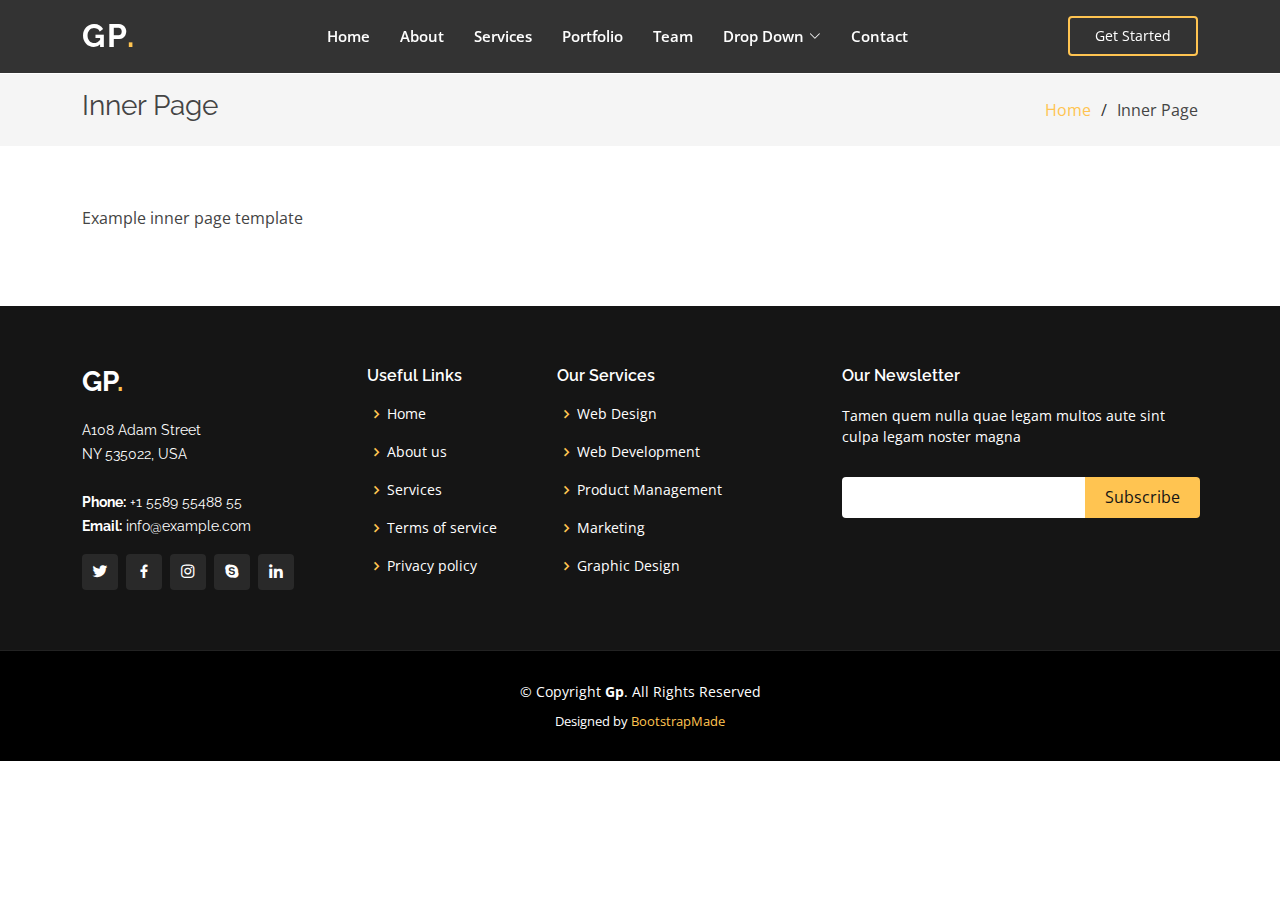
<file: 30days project using js/QuizApp/Gp/inner-page.html>
<!DOCTYPE html>
<html lang="en">

<head>
  <meta charset="utf-8">
  <meta content="width=device-width, initial-scale=1.0" name="viewport">

  <title>Inner Page - Gp Bootstrap Template</title>
  <meta content="" name="description">
  <meta content="" name="keywords">

  <!-- Favicons -->
  <link href="assets/img/favicon.png" rel="icon">
  <link href="assets/img/apple-touch-icon.png" rel="apple-touch-icon">

  <!-- Google Fonts -->
  <link href="https://fonts.googleapis.com/css?family=Open+Sans:300,300i,400,400i,600,600i,700,700i|Raleway:300,300i,400,400i,500,500i,600,600i,700,700i|Poppins:300,300i,400,400i,500,500i,600,600i,700,700i" rel="stylesheet">

  <!-- Vendor CSS Files -->
  <link href="assets/vendor/aos/aos.css" rel="stylesheet">
  <link href="assets/vendor/bootstrap/css/bootstrap.min.css" rel="stylesheet">
  <link href="assets/vendor/bootstrap-icons/bootstrap-icons.css" rel="stylesheet">
  <link href="assets/vendor/boxicons/css/boxicons.min.css" rel="stylesheet">
  <link href="assets/vendor/glightbox/css/glightbox.min.css" rel="stylesheet">
  <link href="assets/vendor/remixicon/remixicon.css" rel="stylesheet">
  <link href="assets/vendor/swiper/swiper-bundle.min.css" rel="stylesheet">

  <!-- Template Main CSS File -->
  <link href="assets/css/style.css" rel="stylesheet">

  <!-- =======================================================
  * Template Name: Gp
  * Updated: Jan 29 2024 with Bootstrap v5.3.2
  * Template URL: https://bootstrapmade.com/gp-free-multipurpose-html-bootstrap-template/
  * Author: BootstrapMade.com
  * License: https://bootstrapmade.com/license/
  ======================================================== -->
</head>

<body>

  <!-- ======= Header ======= -->
  <header id="header" class="fixed-top header-inner-pages">
    <div class="container d-flex align-items-center justify-content-lg-between">

      <h1 class="logo me-auto me-lg-0"><a href="index.html">Gp<span>.</span></a></h1>
      <!-- Uncomment below if you prefer to use an image logo -->
      <!-- <a href="index.html" class="logo me-auto me-lg-0"><img src="assets/img/logo.png" alt="" class="img-fluid"></a>-->

      <nav id="navbar" class="navbar order-last order-lg-0">
        <ul>
          <li><a class="nav-link scrollto " href="#hero">Home</a></li>
          <li><a class="nav-link scrollto" href="#about">About</a></li>
          <li><a class="nav-link scrollto" href="#services">Services</a></li>
          <li><a class="nav-link scrollto " href="#portfolio">Portfolio</a></li>
          <li><a class="nav-link scrollto" href="#team">Team</a></li>
          <li class="dropdown"><a href="#"><span>Drop Down</span> <i class="bi bi-chevron-down"></i></a>
            <ul>
              <li><a href="#">Drop Down 1</a></li>
              <li class="dropdown"><a href="#"><span>Deep Drop Down</span> <i class="bi bi-chevron-right"></i></a>
                <ul>
                  <li><a href="#">Deep Drop Down 1</a></li>
                  <li><a href="#">Deep Drop Down 2</a></li>
                  <li><a href="#">Deep Drop Down 3</a></li>
                  <li><a href="#">Deep Drop Down 4</a></li>
                  <li><a href="#">Deep Drop Down 5</a></li>
                </ul>
              </li>
              <li><a href="#">Drop Down 2</a></li>
              <li><a href="#">Drop Down 3</a></li>
              <li><a href="#">Drop Down 4</a></li>
            </ul>
          </li>
          <li><a class="nav-link scrollto" href="#contact">Contact</a></li>
        </ul>
        <i class="bi bi-list mobile-nav-toggle"></i>
      </nav><!-- .navbar -->

      <a href="#about" class="get-started-btn scrollto">Get Started</a>

    </div>
  </header><!-- End Header -->

  <main id="main">

    <!-- ======= Breadcrumbs ======= -->
    <section class="breadcrumbs">
      <div class="container">

        <div class="d-flex justify-content-between align-items-center">
          <h2>Inner Page</h2>
          <ol>
            <li><a href="index.html">Home</a></li>
            <li>Inner Page</li>
          </ol>
        </div>

      </div>
    </section><!-- End Breadcrumbs -->

    <section class="inner-page">
      <div class="container">
        <p>
          Example inner page template
        </p>
      </div>
    </section>

  </main><!-- End #main -->

  <!-- ======= Footer ======= -->
  <footer id="footer">
    <div class="footer-top">
      <div class="container">
        <div class="row">

          <div class="col-lg-3 col-md-6">
            <div class="footer-info">
              <h3>Gp<span>.</span></h3>
              <p>
                A108 Adam Street <br>
                NY 535022, USA<br><br>
                <strong>Phone:</strong> +1 5589 55488 55<br>
                <strong>Email:</strong> info@example.com<br>
              </p>
              <div class="social-links mt-3">
                <a href="#" class="twitter"><i class="bx bxl-twitter"></i></a>
                <a href="#" class="facebook"><i class="bx bxl-facebook"></i></a>
                <a href="#" class="instagram"><i class="bx bxl-instagram"></i></a>
                <a href="#" class="google-plus"><i class="bx bxl-skype"></i></a>
                <a href="#" class="linkedin"><i class="bx bxl-linkedin"></i></a>
              </div>
            </div>
          </div>

          <div class="col-lg-2 col-md-6 footer-links">
            <h4>Useful Links</h4>
            <ul>
              <li><i class="bx bx-chevron-right"></i> <a href="#">Home</a></li>
              <li><i class="bx bx-chevron-right"></i> <a href="#">About us</a></li>
              <li><i class="bx bx-chevron-right"></i> <a href="#">Services</a></li>
              <li><i class="bx bx-chevron-right"></i> <a href="#">Terms of service</a></li>
              <li><i class="bx bx-chevron-right"></i> <a href="#">Privacy policy</a></li>
            </ul>
          </div>

          <div class="col-lg-3 col-md-6 footer-links">
            <h4>Our Services</h4>
            <ul>
              <li><i class="bx bx-chevron-right"></i> <a href="#">Web Design</a></li>
              <li><i class="bx bx-chevron-right"></i> <a href="#">Web Development</a></li>
              <li><i class="bx bx-chevron-right"></i> <a href="#">Product Management</a></li>
              <li><i class="bx bx-chevron-right"></i> <a href="#">Marketing</a></li>
              <li><i class="bx bx-chevron-right"></i> <a href="#">Graphic Design</a></li>
            </ul>
          </div>

          <div class="col-lg-4 col-md-6 footer-newsletter">
            <h4>Our Newsletter</h4>
            <p>Tamen quem nulla quae legam multos aute sint culpa legam noster magna</p>
            <form action="" method="post">
              <input type="email" name="email"><input type="submit" value="Subscribe">
            </form>

          </div>

        </div>
      </div>
    </div>

    <div class="container">
      <div class="copyright">
        &copy; Copyright <strong><span>Gp</span></strong>. All Rights Reserved
      </div>
      <div class="credits">
        <!-- All the links in the footer should remain intact. -->
        <!-- You can delete the links only if you purchased the pro version. -->
        <!-- Licensing information: https://bootstrapmade.com/license/ -->
        <!-- Purchase the pro version with working PHP/AJAX contact form: https://bootstrapmade.com/gp-free-multipurpose-html-bootstrap-template/ -->
        Designed by <a href="https://bootstrapmade.com/">BootstrapMade</a>
      </div>
    </div>
  </footer><!-- End Footer -->

  <div id="preloader"></div>
  <a href="#" class="back-to-top d-flex align-items-center justify-content-center"><i class="bi bi-arrow-up-short"></i></a>

  <!-- Vendor JS Files -->
  <script src="assets/vendor/purecounter/purecounter_vanilla.js"></script>
  <script src="assets/vendor/aos/aos.js"></script>
  <script src="assets/vendor/bootstrap/js/bootstrap.bundle.min.js"></script>
  <script src="assets/vendor/glightbox/js/glightbox.min.js"></script>
  <script src="assets/vendor/isotope-layout/isotope.pkgd.min.js"></script>
  <script src="assets/vendor/swiper/swiper-bundle.min.js"></script>
  <script src="assets/vendor/php-email-form/validate.js"></script>

  <!-- Template Main JS File -->
  <script src="assets/js/main.js"></script>

</body>

</html>
</file>
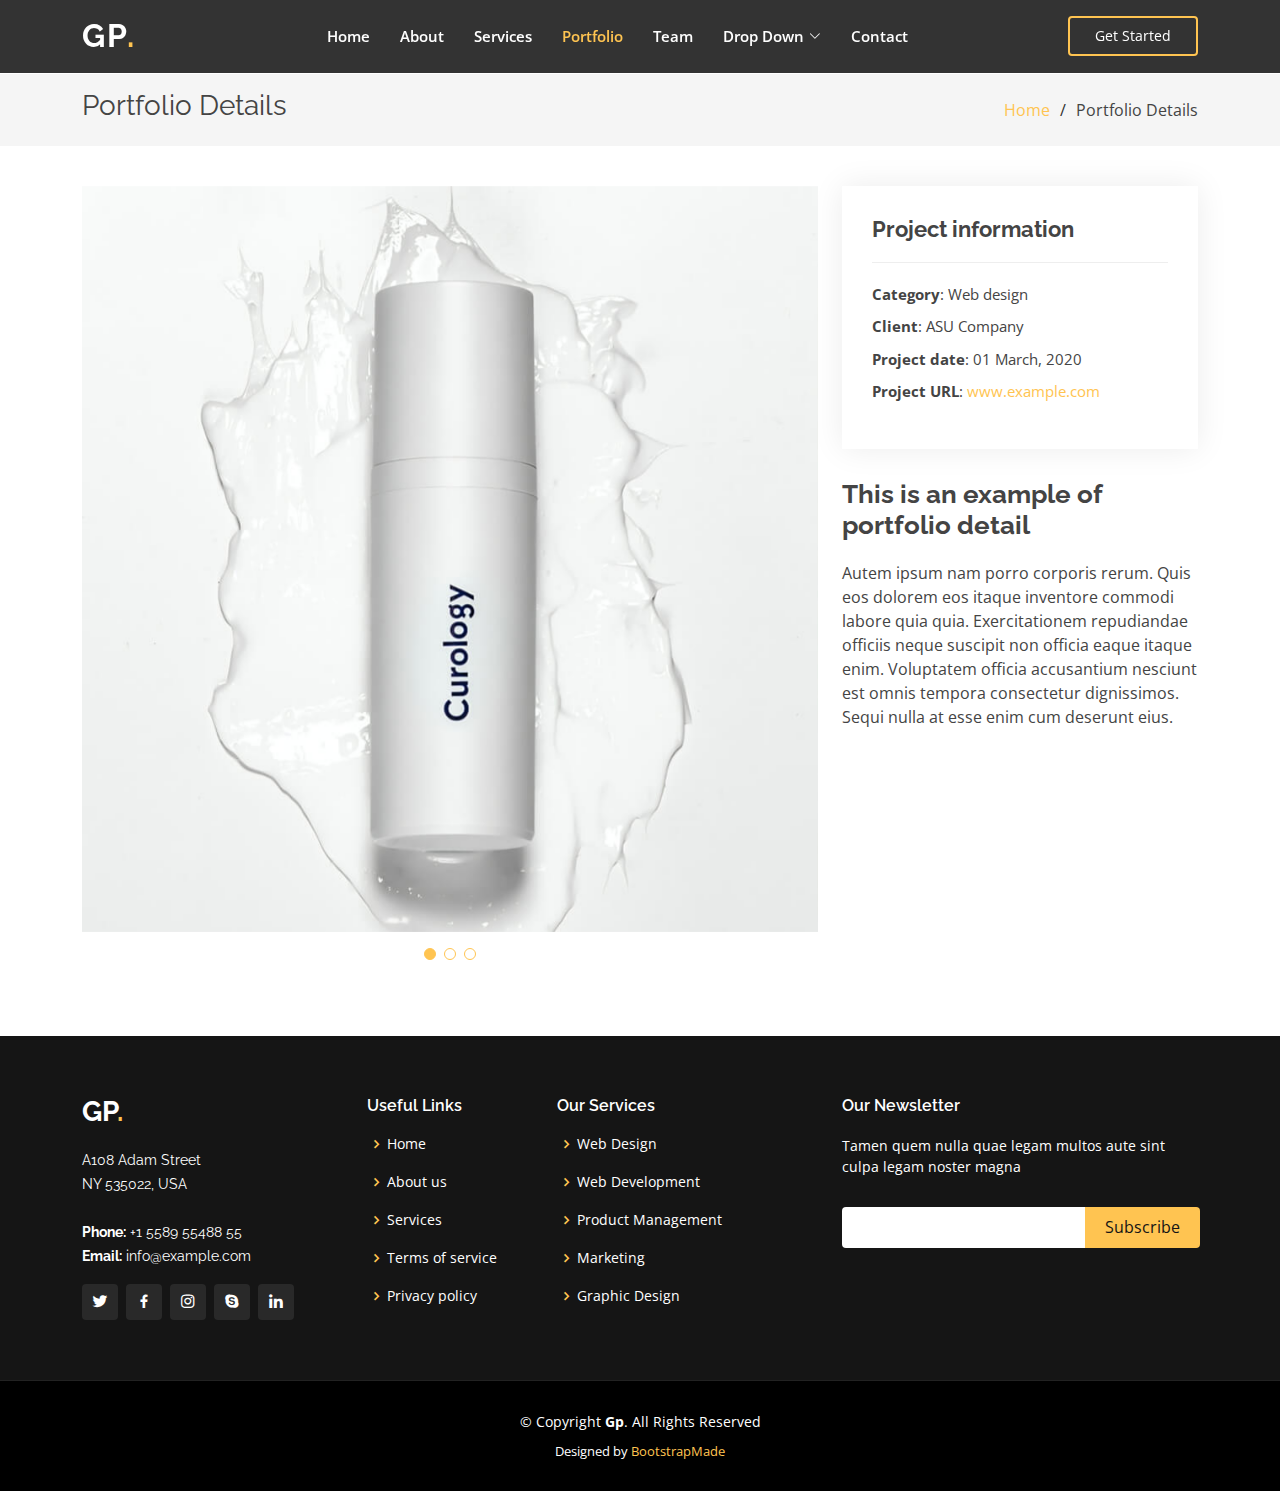
<file: 30days project using js/QuizApp/Gp/portfolio-details.html>
<!DOCTYPE html>
<html lang="en">

<head>
  <meta charset="utf-8">
  <meta content="width=device-width, initial-scale=1.0" name="viewport">

  <title>Portfolio Details - Gp Bootstrap Template</title>
  <meta content="" name="description">
  <meta content="" name="keywords">

  <!-- Favicons -->
  <link href="assets/img/favicon.png" rel="icon">
  <link href="assets/img/apple-touch-icon.png" rel="apple-touch-icon">

  <!-- Google Fonts -->
  <link href="https://fonts.googleapis.com/css?family=Open+Sans:300,300i,400,400i,600,600i,700,700i|Raleway:300,300i,400,400i,500,500i,600,600i,700,700i|Poppins:300,300i,400,400i,500,500i,600,600i,700,700i" rel="stylesheet">

  <!-- Vendor CSS Files -->
  <link href="assets/vendor/aos/aos.css" rel="stylesheet">
  <link href="assets/vendor/bootstrap/css/bootstrap.min.css" rel="stylesheet">
  <link href="assets/vendor/bootstrap-icons/bootstrap-icons.css" rel="stylesheet">
  <link href="assets/vendor/boxicons/css/boxicons.min.css" rel="stylesheet">
  <link href="assets/vendor/glightbox/css/glightbox.min.css" rel="stylesheet">
  <link href="assets/vendor/remixicon/remixicon.css" rel="stylesheet">
  <link href="assets/vendor/swiper/swiper-bundle.min.css" rel="stylesheet">

  <!-- Template Main CSS File -->
  <link href="assets/css/style.css" rel="stylesheet">

  <!-- =======================================================
  * Template Name: Gp
  * Updated: Jan 29 2024 with Bootstrap v5.3.2
  * Template URL: https://bootstrapmade.com/gp-free-multipurpose-html-bootstrap-template/
  * Author: BootstrapMade.com
  * License: https://bootstrapmade.com/license/
  ======================================================== -->
</head>

<body>

  <!-- ======= Header ======= -->
  <header id="header" class="fixed-top header-inner-pages">
    <div class="container d-flex align-items-center justify-content-lg-between">

      <h1 class="logo me-auto me-lg-0"><a href="index.html">Gp<span>.</span></a></h1>
      <!-- Uncomment below if you prefer to use an image logo -->
      <!-- <a href="index.html" class="logo me-auto me-lg-0"><img src="assets/img/logo.png" alt="" class="img-fluid"></a>-->

      <nav id="navbar" class="navbar order-last order-lg-0">
        <ul>
          <li><a class="nav-link scrollto " href="#hero">Home</a></li>
          <li><a class="nav-link scrollto" href="#about">About</a></li>
          <li><a class="nav-link scrollto" href="#services">Services</a></li>
          <li><a class="nav-link scrollto active" href="#portfolio">Portfolio</a></li>
          <li><a class="nav-link scrollto" href="#team">Team</a></li>
          <li class="dropdown"><a href="#"><span>Drop Down</span> <i class="bi bi-chevron-down"></i></a>
            <ul>
              <li><a href="#">Drop Down 1</a></li>
              <li class="dropdown"><a href="#"><span>Deep Drop Down</span> <i class="bi bi-chevron-right"></i></a>
                <ul>
                  <li><a href="#">Deep Drop Down 1</a></li>
                  <li><a href="#">Deep Drop Down 2</a></li>
                  <li><a href="#">Deep Drop Down 3</a></li>
                  <li><a href="#">Deep Drop Down 4</a></li>
                  <li><a href="#">Deep Drop Down 5</a></li>
                </ul>
              </li>
              <li><a href="#">Drop Down 2</a></li>
              <li><a href="#">Drop Down 3</a></li>
              <li><a href="#">Drop Down 4</a></li>
            </ul>
          </li>
          <li><a class="nav-link scrollto" href="#contact">Contact</a></li>
        </ul>
        <i class="bi bi-list mobile-nav-toggle"></i>
      </nav><!-- .navbar -->

      <a href="#about" class="get-started-btn scrollto">Get Started</a>

    </div>
  </header><!-- End Header -->

  <main id="main">

    <!-- ======= Breadcrumbs ======= -->
    <section id="breadcrumbs" class="breadcrumbs">
      <div class="container">

        <div class="d-flex justify-content-between align-items-center">
          <h2>Portfolio Details</h2>
          <ol>
            <li><a href="index.html">Home</a></li>
            <li>Portfolio Details</li>
          </ol>
        </div>

      </div>
    </section><!-- End Breadcrumbs -->

    <!-- ======= Portfolio Details Section ======= -->
    <section id="portfolio-details" class="portfolio-details">
      <div class="container">

        <div class="row gy-4">

          <div class="col-lg-8">
            <div class="portfolio-details-slider swiper">
              <div class="swiper-wrapper align-items-center">

                <div class="swiper-slide">
                  <img src="assets/img/portfolio/portfolio-1.jpg" alt="">
                </div>

                <div class="swiper-slide">
                  <img src="assets/img/portfolio/portfolio-2.jpg" alt="">
                </div>

                <div class="swiper-slide">
                  <img src="assets/img/portfolio/portfolio-3.jpg" alt="">
                </div>

              </div>
              <div class="swiper-pagination"></div>
            </div>
          </div>

          <div class="col-lg-4">
            <div class="portfolio-info">
              <h3>Project information</h3>
              <ul>
                <li><strong>Category</strong>: Web design</li>
                <li><strong>Client</strong>: ASU Company</li>
                <li><strong>Project date</strong>: 01 March, 2020</li>
                <li><strong>Project URL</strong>: <a href="#">www.example.com</a></li>
              </ul>
            </div>
            <div class="portfolio-description">
              <h2>This is an example of portfolio detail</h2>
              <p>
                Autem ipsum nam porro corporis rerum. Quis eos dolorem eos itaque inventore commodi labore quia quia. Exercitationem repudiandae officiis neque suscipit non officia eaque itaque enim. Voluptatem officia accusantium nesciunt est omnis tempora consectetur dignissimos. Sequi nulla at esse enim cum deserunt eius.
              </p>
            </div>
          </div>

        </div>

      </div>
    </section><!-- End Portfolio Details Section -->

  </main><!-- End #main -->

  <!-- ======= Footer ======= -->
  <footer id="footer">
    <div class="footer-top">
      <div class="container">
        <div class="row">

          <div class="col-lg-3 col-md-6">
            <div class="footer-info">
              <h3>Gp<span>.</span></h3>
              <p>
                A108 Adam Street <br>
                NY 535022, USA<br><br>
                <strong>Phone:</strong> +1 5589 55488 55<br>
                <strong>Email:</strong> info@example.com<br>
              </p>
              <div class="social-links mt-3">
                <a href="#" class="twitter"><i class="bx bxl-twitter"></i></a>
                <a href="#" class="facebook"><i class="bx bxl-facebook"></i></a>
                <a href="#" class="instagram"><i class="bx bxl-instagram"></i></a>
                <a href="#" class="google-plus"><i class="bx bxl-skype"></i></a>
                <a href="#" class="linkedin"><i class="bx bxl-linkedin"></i></a>
              </div>
            </div>
          </div>

          <div class="col-lg-2 col-md-6 footer-links">
            <h4>Useful Links</h4>
            <ul>
              <li><i class="bx bx-chevron-right"></i> <a href="#">Home</a></li>
              <li><i class="bx bx-chevron-right"></i> <a href="#">About us</a></li>
              <li><i class="bx bx-chevron-right"></i> <a href="#">Services</a></li>
              <li><i class="bx bx-chevron-right"></i> <a href="#">Terms of service</a></li>
              <li><i class="bx bx-chevron-right"></i> <a href="#">Privacy policy</a></li>
            </ul>
          </div>

          <div class="col-lg-3 col-md-6 footer-links">
            <h4>Our Services</h4>
            <ul>
              <li><i class="bx bx-chevron-right"></i> <a href="#">Web Design</a></li>
              <li><i class="bx bx-chevron-right"></i> <a href="#">Web Development</a></li>
              <li><i class="bx bx-chevron-right"></i> <a href="#">Product Management</a></li>
              <li><i class="bx bx-chevron-right"></i> <a href="#">Marketing</a></li>
              <li><i class="bx bx-chevron-right"></i> <a href="#">Graphic Design</a></li>
            </ul>
          </div>

          <div class="col-lg-4 col-md-6 footer-newsletter">
            <h4>Our Newsletter</h4>
            <p>Tamen quem nulla quae legam multos aute sint culpa legam noster magna</p>
            <form action="" method="post">
              <input type="email" name="email"><input type="submit" value="Subscribe">
            </form>

          </div>

        </div>
      </div>
    </div>

    <div class="container">
      <div class="copyright">
        &copy; Copyright <strong><span>Gp</span></strong>. All Rights Reserved
      </div>
      <div class="credits">
        <!-- All the links in the footer should remain intact. -->
        <!-- You can delete the links only if you purchased the pro version. -->
        <!-- Licensing information: https://bootstrapmade.com/license/ -->
        <!-- Purchase the pro version with working PHP/AJAX contact form: https://bootstrapmade.com/gp-free-multipurpose-html-bootstrap-template/ -->
        Designed by <a href="https://bootstrapmade.com/">BootstrapMade</a>
      </div>
    </div>
  </footer><!-- End Footer -->

  <div id="preloader"></div>
  <a href="#" class="back-to-top d-flex align-items-center justify-content-center"><i class="bi bi-arrow-up-short"></i></a>

  <!-- Vendor JS Files -->
  <script src="assets/vendor/purecounter/purecounter_vanilla.js"></script>
  <script src="assets/vendor/aos/aos.js"></script>
  <script src="assets/vendor/bootstrap/js/bootstrap.bundle.min.js"></script>
  <script src="assets/vendor/glightbox/js/glightbox.min.js"></script>
  <script src="assets/vendor/isotope-layout/isotope.pkgd.min.js"></script>
  <script src="assets/vendor/swiper/swiper-bundle.min.js"></script>
  <script src="assets/vendor/php-email-form/validate.js"></script>

  <!-- Template Main JS File -->
  <script src="assets/js/main.js"></script>

</body>

</html>
</file>
<file: Numguess/style.css>
*{
    margin: 0;
    padding: 0;
    box-sizing: border-box;
}
body{
    padding :10px;
    margin: 10px;
    display: flex;
    justify-content: center;
    align-items: center;
    height: 100vh;
    background-image: radial-gradient( circle farthest-corner at 83.7% 4.3%,  rgba(173,0,171,1) 0%, rgba(15,51,92,1) 90% );
}
.guess{
    padding:10px;
    margin-left: 10px;
    border:  2px solid linear-gradient( 358.4deg,  rgba(249,151,119,1) -2.1%, rgba(98,58,162,1) 90% ) ;
    border-radius: 10px;
    
}
.guess:hover{
    cursor: pointer;
    box-shadow:  0 0 10px  rgba(128, 128, 128, 5);
    
}
.guess h1{
    padding-left: 100px;
    margin-bottom: 20px;
    font-size: 30px;
    text-shadow: burlywood; 
    color: rgba(0,0,0, 0.6);
}
label{
    
    font-size:25px;
    margin-bottom: 20px;
    color: rgba(0,0,0, 0.5);
}
.guessField{
    width: 50%;
    padding: 5px;
    margin-top: 25px;
    border-radius: 10px;
    border: 1px solid #ccc;
    font-size: 18px;
    outline: none;
    appearance: none;
    background-color:rgb(173, 166, 179);
}
.guessField:hover{
    box-shadow:  0 0 10px  rgba(128, 128, 128, 5);
}
.guessSubmit{
    padding: 10px;
    margin-left: 150px;
    margin-top: 50px;
    border-radius: 10px;
    border: 1px solid #ccc;
    font-size: 18px;
    outline: none;
    appearance: none;
    color: rgba(0,0,0,0.7);
    background-color:rgb(173, 166, 179);
}
.guessSubmit:hover{
    box-shadow:0 0 10px  rgba(128, 128, 128, 5);
}
.congradulation{
    font-size: 30px;
    color: rgb(64, 196, 93);
    
    
}
</file>
<file: 30days project using js/guessed number/style.css>
*{
    margin: 0;
    padding: 0;
    box-sizing:border-box;
    font-family:'Times New Roman', Times, serif;
}
body{
    background-color:aquamarine;
}
.guess{
    position: absolute;
    width: 20%;
    min-width: 580px;
    display: flex;
    flex-direction:column;
    justify-content: center;
    align-items: center;



}
</file>
<file: 30days project using js/menu/style.css>
*{
    margin:0;
    padding: 0;
    box-sizing: border-box;
    font-family: san-serif;
}
.hero{
    width: 100%;
    height: 100vh;
    background-image: linear-gradient(#f44336,#730228);
    display: flex;
    align-items: center;
    justify-content: center;
}
.selector{
    width:350px;
}
#selectorField{
     width:100%;
     padding: 15px 20px;
     margin-bottom:30px;
     box-sizing: border-box;
     background:rgba(255,255,255,0.7);
     border-radius:6px;
     display: flex;
     align-items: center;
     justify-content: space-between;
     cursor: pointer;
}
#selectorField h2{
    width: 12px;
}
ul{
    width:100%;
     padding: 15px 20px;
     margin-bottom:30px;
     box-sizing: border-box;
     background:rgba(255,255,255,0.7);
     border-radius:6px;
     display: flex;
     align-items: center;
     justify-content: space-between;
     cursor: pointer;

}
#list{
    width: 100%;
    background: rgba(255,255,255,0.7);
    border-radius: 6px;
    overflow: hidden;
}
li{
    display:block;
}
.option{
    display: block;
    width: 100%;
    margin-bottom: 10px; 
    padding: 15px;
    list-style: none;
    cursor: pointer;
    box-sizing: border-box;
    position: relative;

}
.option:hover{
    background: rgba(255,255,255,0.7)
}
.hide{
    visibility: hidden;
}
.rotate{
    transform: rotate(180deg);
}
</file>
<file: 30days project using js/QuizApp/style.css>
*{
    margin: 0;
    padding: 0;
    font-family: Georgia, 'Times New Roman', Times, serif;
    box-sizing: border-box;
}
body{
    background-color: #1a1010;
}
.app{
    background: #fff;
    width: 90%;
    max-width: 600px;
    margin: 100px auto 0;
    border-radius: 10px;
    padding: 30px;
}
.quiz{
    padding: 20px 0;
}
.quiz h2{
    font-size: 18px;
    color: #001e4d;
    font-weight: 600;
}
.btn{
    background: #fff;
    color: #222;
    font-weight: 500;
    width: 100%;
    border: 1px solid #222;
    padding: 10px;
    margin: 10px 0;
    text-align: left;
    border-radius: 4px;
    cursor: pointer;
    transition: all 0.3s;
}
.btn:hover:not([disabled]){
    background: #222;
    color: #fff;
}
.btn:disabled{
    cursor: no-drop;
}
#next-btn{
    background: #001e4d;
    color: #fff;
    font-weight: 500;
    width: 150px;
    border: 0;
    padding: 10px;
    margin: 20px auto o;
    border-radius: 4px;
    cursor: pointer;
    display: block;
}
.correct{
    background: #9aeabc;
}
.incorrect{
    background: #ff9393;
}
</file>
<file: 30days project using js/QuizApp/Gp/assets/css/style.css>
/**
* Template Name: Gp
* Updated: Jan 29 2024 with Bootstrap v5.3.2
* Template URL: https://bootstrapmade.com/gp-free-multipurpose-html-bootstrap-template/
* Author: BootstrapMade.com
* License: https://bootstrapmade.com/license/
*/

/*--------------------------------------------------------------
# General
--------------------------------------------------------------*/
body {
  font-family: "Open Sans", sans-serif;
  color: #444444;
}

a {
  color: #ffc451;
  text-decoration: none;
}

a:hover {
  color: #ffd584;
  text-decoration: none;
}

h1,
h2,
h3,
h4,
h5,
h6 {
  font-family: "Raleway", sans-serif;
}

/*--------------------------------------------------------------
# Back to top button
--------------------------------------------------------------*/
.back-to-top {
  position: fixed;
  visibility: hidden;
  opacity: 0;
  right: 15px;
  bottom: 15px;
  z-index: 996;
  background: #ffc451;
  width: 40px;
  height: 40px;
  border-radius: 4px;
  transition: all 0.4s;
}

.back-to-top i {
  font-size: 28px;
  color: #151515;
  line-height: 0;
}

.back-to-top:hover {
  background: #151515;
}

.back-to-top:hover i {
  color: #ffc451;
}

.back-to-top.active {
  visibility: visible;
  opacity: 1;
}

/*--------------------------------------------------------------
# Preloader
--------------------------------------------------------------*/
#preloader {
  position: fixed;
  top: 0;
  left: 0;
  right: 0;
  bottom: 0;
  z-index: 9999;
  overflow: hidden;
  background: #151515;
}

#preloader:before {
  content: "";
  position: fixed;
  top: calc(50% - 0px);
  left: calc(50% - 30px);
  border: 6px solid #ffc451;
  border-top-color: #151515;
  border-bottom-color: #151515;
  border-radius: 50%;
  width: 60px;
  height: 60px;
  animation: animate-preloader 1s linear infinite;
}

@keyframes animate-preloader {
  0% {
    transform: rotate(0deg);
  }

  100% {
    transform: rotate(360deg);
  }
}

/*--------------------------------------------------------------
# Disable aos animation delay on mobile devices
--------------------------------------------------------------*/
@media screen and (max-width: 768px) {
  [data-aos-delay] {
    transition-delay: 0 !important;
  }
}

/*--------------------------------------------------------------
# Header
--------------------------------------------------------------*/
#header {
  transition: all 0.5s;
  z-index: 997;
  padding: 15px 0;
}

#header.header-scrolled,
#header.header-inner-pages {
  background: rgba(0, 0, 0, 0.8);
}

#header .logo {
  font-size: 32px;
  margin: 0;
  padding: 0;
  line-height: 1;
  font-weight: 700;
  letter-spacing: 2px;
  text-transform: uppercase;
}

#header .logo a {
  color: #fff;
}

#header .logo a span {
  color: #ffc451;
}

#header .logo img {
  max-height: 40px;
}

/*--------------------------------------------------------------
#  Get Startet Button
--------------------------------------------------------------*/
.get-started-btn {
  color: #fff;
  border-radius: 4px;
  padding: 7px 25px 8px 25px;
  white-space: nowrap;
  transition: 0.3s;
  font-size: 14px;
  display: inline-block;
  border: 2px solid #ffc451;
}

.get-started-btn:hover {
  background: #ffbb38;
  color: #343a40;
}

@media (max-width: 992px) {
  .get-started-btn {
    padding: 7px 20px 8px 20px;
    margin-right: 15px;
  }
}

/*--------------------------------------------------------------
# Navigation Menu
--------------------------------------------------------------*/
/**
* Desktop Navigation 
*/
.navbar {
  padding: 0;
}

.navbar ul {
  margin: 0;
  padding: 0;
  display: flex;
  list-style: none;
  align-items: center;
}

.navbar li {
  position: relative;
}

.navbar a,
.navbar a:focus {
  display: flex;
  align-items: center;
  justify-content: space-between;
  padding: 10px 0 10px 30px;
  font-size: 15px;
  font-weight: 600;
  color: #fff;
  white-space: nowrap;
  transition: 0.3s;
}

.navbar a i,
.navbar a:focus i {
  font-size: 12px;
  line-height: 0;
  margin-left: 5px;
}

.navbar a:hover,
.navbar .active,
.navbar .active:focus,
.navbar li:hover>a {
  color: #ffc451;
}

.navbar .dropdown ul {
  display: block;
  position: absolute;
  left: 14px;
  top: calc(100% + 30px);
  margin: 0;
  padding: 10px 0;
  z-index: 99;
  opacity: 0;
  visibility: hidden;
  background: #fff;
  box-shadow: 0px 0px 30px rgba(127, 137, 161, 0.25);
  transition: 0.3s;
}

.navbar .dropdown ul li {
  min-width: 200px;
}

.navbar .dropdown ul a {
  padding: 10px 20px;
  font-size: 14px;
  text-transform: none;
  color: #151515;
  font-weight: 400;
}

.navbar .dropdown ul a i {
  font-size: 12px;
}

.navbar .dropdown ul a:hover,
.navbar .dropdown ul .active:hover,
.navbar .dropdown ul li:hover>a {
  background-color: #ffc451;
}

.navbar .dropdown:hover>ul {
  opacity: 1;
  top: 100%;
  visibility: visible;
}

.navbar .dropdown .dropdown ul {
  top: 0;
  left: calc(100% - 30px);
  visibility: hidden;
}

.navbar .dropdown .dropdown:hover>ul {
  opacity: 1;
  top: 0;
  left: 100%;
  visibility: visible;
}

@media (max-width: 1366px) {
  .navbar .dropdown .dropdown ul {
    left: -90%;
  }

  .navbar .dropdown .dropdown:hover>ul {
    left: -100%;
  }
}

/**
* Mobile Navigation 
*/
.mobile-nav-toggle {
  color: #fff;
  font-size: 28px;
  cursor: pointer;
  display: none;
  line-height: 0;
  transition: 0.5s;
}

@media (max-width: 991px) {
  .mobile-nav-toggle {
    display: block;
  }

  .navbar ul {
    display: none;
  }
}

.navbar-mobile {
  position: fixed;
  overflow: hidden;
  top: 0;
  right: 0;
  left: 0;
  bottom: 0;
  background: rgba(0, 0, 0, 0.9);
  transition: 0.3s;
  z-index: 999;
}

.navbar-mobile .mobile-nav-toggle {
  position: absolute;
  top: 15px;
  right: 15px;
}

.navbar-mobile ul {
  display: block;
  position: absolute;
  top: 55px;
  right: 15px;
  bottom: 15px;
  left: 15px;
  padding: 10px 0;
  background-color: #fff;
  overflow-y: auto;
  transition: 0.3s;
}

.navbar-mobile a,
.navbar-mobile a:focus {
  padding: 10px 20px;
  font-size: 15px;
  color: #151515;
}

.navbar-mobile a:hover,
.navbar-mobile .active,
.navbar-mobile li:hover>a {
  color: #151515;
  background-color: #ffc451;
}

.navbar-mobile .getstarted,
.navbar-mobile .getstarted:focus {
  margin: 15px;
}

.navbar-mobile .dropdown ul {
  position: static;
  display: none;
  margin: 10px 20px;
  padding: 10px 0;
  z-index: 99;
  opacity: 1;
  visibility: visible;
  background: #fff;
  box-shadow: 0px 0px 30px rgba(127, 137, 161, 0.25);
}

.navbar-mobile .dropdown ul li {
  min-width: 200px;
}

.navbar-mobile .dropdown ul a {
  padding: 10px 20px;
  color: #151515;
}

.navbar-mobile .dropdown ul a i {
  font-size: 12px;
}

.navbar-mobile .dropdown ul a:hover,
.navbar-mobile .dropdown ul .active:hover,
.navbar-mobile .dropdown ul li:hover>a {
  background-color: #ffc451;
}

.navbar-mobile .dropdown>.dropdown-active {
  display: block;
}

/*--------------------------------------------------------------
# Hero Section
--------------------------------------------------------------*/
#hero {
  width: 100%;
  min-height: 100vh;
  background: url("../img/hero-bg.jpg") top center;
  background-size: cover;
  position: relative;
}

#hero:before {
  content: "";
  background: rgba(0, 0, 0, 0.6);
  position: absolute;
  bottom: 0;
  top: 0;
  left: 0;
  right: 0;
}

#hero .container {
  position: relative;
  padding-top: 74px;
  text-align: center;
}

#hero h1 {
  margin: 0;
  font-size: 56px;
  font-weight: 700;
  line-height: 64px;
  color: #fff;
  font-family: "Poppins", sans-serif;
}

#hero h1 span {
  color: #ffc451;
}

#hero h2 {
  color: rgba(255, 255, 255, 0.9);
  margin: 10px 0 0 0;
  font-size: 24px;
}

#hero .icon-box {
  padding: 30px 20px;
  transition: ease-in-out 0.3s;
  border: 1px solid rgba(255, 255, 255, 0.3);
  height: 100%;
  text-align: center;
}

#hero .icon-box i {
  font-size: 32px;
  line-height: 1;
  color: #ffc451;
}

#hero .icon-box h3 {
  font-weight: 700;
  margin: 10px 0 0 0;
  padding: 0;
  line-height: 1;
  font-size: 20px;
  line-height: 26px;
}

#hero .icon-box h3 a {
  color: #fff;
  transition: ease-in-out 0.3s;
}

#hero .icon-box h3 a:hover {
  color: #ffc451;
}

#hero .icon-box:hover {
  border-color: #ffc451;
}

@media (min-width: 1024px) {
  #hero {
    background-attachment: fixed;
  }
}

@media (max-width: 768px) {
  #hero h1 {
    font-size: 28px;
    line-height: 36px;
  }

  #hero h2 {
    font-size: 20px;
    line-height: 24px;
  }
}

/*--------------------------------------------------------------
# Sections General
--------------------------------------------------------------*/
section {
  padding: 60px 0;
  overflow: hidden;
}

.section-title {
  padding-bottom: 40px;
}

.section-title h2 {
  font-size: 14px;
  font-weight: 500;
  padding: 0;
  line-height: 1px;
  margin: 0 0 5px 0;
  letter-spacing: 2px;
  text-transform: uppercase;
  color: #aaaaaa;
  font-family: "Poppins", sans-serif;
}

.section-title h2::after {
  content: "";
  width: 120px;
  height: 1px;
  display: inline-block;
  background: #ffde9e;
  margin: 4px 10px;
}

.section-title p {
  margin: 0;
  margin: 0;
  font-size: 36px;
  font-weight: 700;
  text-transform: uppercase;
  font-family: "Poppins", sans-serif;
  color: #151515;
}

/*--------------------------------------------------------------
# About
--------------------------------------------------------------*/
.about .content h3 {
  font-weight: 700;
  font-size: 28px;
  font-family: "Poppins", sans-serif;
}

.about .content ul {
  list-style: none;
  padding: 0;
}

.about .content ul li {
  padding: 0 0 8px 26px;
  position: relative;
}

.about .content ul i {
  position: absolute;
  font-size: 20px;
  left: 0;
  top: -3px;
  color: #ffc451;
}

.about .content p:last-child {
  margin-bottom: 0;
}

/*--------------------------------------------------------------
# Clients
--------------------------------------------------------------*/
.clients {
  padding-top: 20px;
}

.clients .swiper-slide img {
  opacity: 0.5;
  transition: 0.3s;
  filter: grayscale(100);
}

.clients .swiper-slide img:hover {
  filter: none;
  opacity: 1;
}

.clients .swiper-pagination {
  margin-top: 20px;
  position: relative;
}

.clients .swiper-pagination .swiper-pagination-bullet {
  width: 12px;
  height: 12px;
  background-color: #fff;
  opacity: 1;
  background-color: #ddd;
}

.clients .swiper-pagination .swiper-pagination-bullet-active {
  background-color: #ffc451;
}

/*--------------------------------------------------------------
# Features
--------------------------------------------------------------*/
.features {
  padding-top: 20px;
}

.features .icon-box {
  padding-left: 15px;
}

.features .icon-box h4 {
  font-size: 20px;
  font-weight: 700;
  margin: 5px 0 10px 60px;
}

.features .icon-box i {
  font-size: 48px;
  float: left;
  color: #ffc451;
}

.features .icon-box p {
  font-size: 15px;
  color: #848484;
  margin-left: 60px;
}

.features .image {
  background-position: center center;
  background-repeat: no-repeat;
  background-size: cover;
  min-height: 400px;
}

/*--------------------------------------------------------------
# Services
--------------------------------------------------------------*/
.services .icon-box {
  text-align: center;
  border: 1px solid #ebebeb;
  padding: 80px 20px;
  transition: all ease-in-out 0.3s;
  background: #fff;
}

.services .icon-box .icon {
  margin: 0 auto;
  width: 64px;
  height: 64px;
  background: #ffc451;
  border-radius: 4px;
  display: flex;
  align-items: center;
  justify-content: center;
  margin-bottom: 20px;
  transition: 0.3s;
}

.services .icon-box .icon i {
  color: #151515;
  font-size: 28px;
  transition: ease-in-out 0.3s;
}

.services .icon-box h4 {
  font-weight: 700;
  margin-bottom: 15px;
  font-size: 24px;
}

.services .icon-box h4 a {
  color: #151515;
  transition: ease-in-out 0.3s;
}

.services .icon-box h4 a:hover {
  color: #ffc451;
}

.services .icon-box p {
  line-height: 24px;
  font-size: 14px;
  margin-bottom: 0;
}

.services .icon-box:hover {
  border-color: #fff;
  box-shadow: 0px 0 25px 0 rgba(0, 0, 0, 0.1);
  transform: translateY(-10px);
}

/*--------------------------------------------------------------
# Cta
--------------------------------------------------------------*/
.cta {
  background: linear-gradient(rgba(2, 2, 2, 0.5), rgba(0, 0, 0, 0.5)), url("../img/cta-bg.jpg") fixed center center;
  background-size: cover;
  padding: 60px 0;
}

.cta h3 {
  color: #fff;
  font-size: 28px;
  font-weight: 700;
}

.cta p {
  color: #fff;
}

.cta .cta-btn {
  font-family: "Raleway", sans-serif;
  font-weight: 600;
  font-size: 16px;
  letter-spacing: 1px;
  display: inline-block;
  padding: 8px 28px;
  border-radius: 4px;
  transition: 0.5s;
  margin-top: 10px;
  border: 2px solid #fff;
  color: #fff;
}

.cta .cta-btn:hover {
  background: #ffc451;
  border-color: #ffc451;
  color: #151515;
}

/*--------------------------------------------------------------
# Portfolio
--------------------------------------------------------------*/
.portfolio .portfolio-item {
  margin-bottom: 30px;
}

.portfolio #portfolio-flters {
  padding: 0;
  margin: 0 auto 20px auto;
  list-style: none;
  text-align: center;
}

.portfolio #portfolio-flters li {
  cursor: pointer;
  display: inline-block;
  padding: 8px 15px 10px 15px;
  font-size: 14px;
  font-weight: 600;
  line-height: 1;
  text-transform: uppercase;
  color: #444444;
  margin-bottom: 5px;
  transition: all 0.3s ease-in-out;
  border-radius: 3px;
}

.portfolio #portfolio-flters li:hover,
.portfolio #portfolio-flters li.filter-active {
  color: #151515;
  background: #ffc451;
}

.portfolio #portfolio-flters li:last-child {
  margin-right: 0;
}

.portfolio .portfolio-wrap {
  transition: 0.3s;
  position: relative;
  overflow: hidden;
  z-index: 1;
  background: rgba(21, 21, 21, 0.6);
}

.portfolio .portfolio-wrap::before {
  content: "";
  background: rgba(21, 21, 21, 0.6);
  position: absolute;
  left: 0;
  right: 0;
  top: 0;
  bottom: 0;
  transition: all ease-in-out 0.3s;
  z-index: 2;
  opacity: 0;
}

.portfolio .portfolio-wrap img {
  transition: all ease-in-out 0.3s;
}

.portfolio .portfolio-wrap .portfolio-info {
  opacity: 0;
  position: absolute;
  top: 0;
  left: 0;
  right: 0;
  bottom: 0;
  z-index: 3;
  transition: all ease-in-out 0.3s;
  display: flex;
  flex-direction: column;
  justify-content: flex-end;
  align-items: flex-start;
  padding: 20px;
}

.portfolio .portfolio-wrap .portfolio-info h4 {
  font-size: 20px;
  color: #fff;
  font-weight: 600;
}

.portfolio .portfolio-wrap .portfolio-info p {
  color: rgba(255, 255, 255, 0.7);
  font-size: 14px;
  text-transform: uppercase;
  padding: 0;
  margin: 0;
  font-style: italic;
}

.portfolio .portfolio-wrap .portfolio-links {
  text-align: center;
  z-index: 4;
}

.portfolio .portfolio-wrap .portfolio-links a {
  color: #fff;
  margin: 0 5px 0 0;
  font-size: 28px;
  display: inline-block;
  transition: 0.3s;
}

.portfolio .portfolio-wrap .portfolio-links a:hover {
  color: #ffc451;
}

.portfolio .portfolio-wrap:hover::before {
  opacity: 1;
}

.portfolio .portfolio-wrap:hover img {
  transform: scale(1.2);
}

.portfolio .portfolio-wrap:hover .portfolio-info {
  opacity: 1;
}

/*--------------------------------------------------------------
# Portfolio Details
--------------------------------------------------------------*/
.portfolio-details {
  padding-top: 40px;
}

.portfolio-details .portfolio-details-slider img {
  width: 100%;
}

.portfolio-details .portfolio-details-slider .swiper-pagination {
  margin-top: 20px;
  position: relative;
}

.portfolio-details .portfolio-details-slider .swiper-pagination .swiper-pagination-bullet {
  width: 12px;
  height: 12px;
  background-color: #fff;
  opacity: 1;
  border: 1px solid #ffc451;
}

.portfolio-details .portfolio-details-slider .swiper-pagination .swiper-pagination-bullet-active {
  background-color: #ffc451;
}

.portfolio-details .portfolio-info {
  padding: 30px;
  box-shadow: 0px 0 30px rgba(21, 21, 21, 0.08);
}

.portfolio-details .portfolio-info h3 {
  font-size: 22px;
  font-weight: 700;
  margin-bottom: 20px;
  padding-bottom: 20px;
  border-bottom: 1px solid #eee;
}

.portfolio-details .portfolio-info ul {
  list-style: none;
  padding: 0;
  font-size: 15px;
}

.portfolio-details .portfolio-info ul li+li {
  margin-top: 10px;
}

.portfolio-details .portfolio-description {
  padding-top: 30px;
}

.portfolio-details .portfolio-description h2 {
  font-size: 26px;
  font-weight: 700;
  margin-bottom: 20px;
}

.portfolio-details .portfolio-description p {
  padding: 0;
}

/*--------------------------------------------------------------
# Counts
--------------------------------------------------------------*/
.counts .content {
  padding: 30px 0;
}

.counts .content h3 {
  font-weight: 700;
  font-size: 34px;
  color: #151515;
}

.counts .content p {
  margin-bottom: 0;
}

.counts .content .count-box {
  padding: 20px 0;
  width: 100%;
}

.counts .content .count-box i {
  display: block;
  font-size: 36px;
  color: #ffc451;
  float: left;
}

.counts .content .count-box span {
  font-size: 36px;
  line-height: 30px;
  display: block;
  font-weight: 700;
  color: #151515;
  margin-left: 50px;
}

.counts .content .count-box p {
  padding: 15px 0 0 0;
  margin: 0 0 0 50px;
  font-family: "Raleway", sans-serif;
  font-size: 14px;
  color: #3b3b3b;
}

.counts .content .count-box a {
  font-weight: 600;
  display: block;
  margin-top: 20px;
  color: #3b3b3b;
  font-size: 15px;
  font-family: "Poppins", sans-serif;
  transition: ease-in-out 0.3s;
}

.counts .content .count-box a:hover {
  color: #626262;
}

.counts .image {
  background: url("../img/counts-img.jpg") center center no-repeat;
  background-size: cover;
  min-height: 400px;
}

@media (max-width: 991px) {
  .counts .image {
    text-align: center;
  }

  .counts .image img {
    max-width: 80%;
  }
}

@media (max-width: 667px) {
  .counts .image img {
    max-width: 100%;
  }
}

/*--------------------------------------------------------------
# Testimonials
--------------------------------------------------------------*/
.testimonials {
  padding: 80px 0;
  background: url("../img/testimonials-bg.jpg") no-repeat;
  background-position: center center;
  background-size: cover;
  position: relative;
}

.testimonials::before {
  content: "";
  position: absolute;
  left: 0;
  right: 0;
  top: 0;
  bottom: 0;
  background: rgba(0, 0, 0, 0.7);
}

.testimonials .section-header {
  margin-bottom: 40px;
}

.testimonials .testimonials-carousel,
.testimonials .testimonials-slider {
  overflow: hidden;
}

.testimonials .testimonial-item {
  text-align: center;
  color: #fff;
}

.testimonials .testimonial-item .testimonial-img {
  width: 100px;
  border-radius: 50%;
  border: 6px solid rgba(255, 255, 255, 0.15);
  margin: 0 auto;
}

.testimonials .testimonial-item h3 {
  font-size: 20px;
  font-weight: bold;
  margin: 10px 0 5px 0;
  color: #fff;
}

.testimonials .testimonial-item h4 {
  font-size: 14px;
  color: #ddd;
  margin: 0 0 15px 0;
}

.testimonials .testimonial-item .quote-icon-left,
.testimonials .testimonial-item .quote-icon-right {
  color: rgba(255, 255, 255, 0.6);
  font-size: 26px;
}

.testimonials .testimonial-item .quote-icon-left {
  display: inline-block;
  left: -5px;
  position: relative;
}

.testimonials .testimonial-item .quote-icon-right {
  display: inline-block;
  right: -5px;
  position: relative;
  top: 10px;
}

.testimonials .testimonial-item p {
  font-style: italic;
  margin: 0 auto 15px auto;
  color: #eee;
}

.testimonials .swiper-pagination {
  margin-top: 20px;
  position: relative;
}

.testimonials .swiper-pagination .swiper-pagination-bullet {
  width: 12px;
  height: 12px;
  background-color: rgba(255, 255, 255, 0.4);
  opacity: 0.5;
}

.testimonials .swiper-pagination .swiper-pagination-bullet-active {
  background-color: #ffc451;
  opacity: 1;
}

@media (min-width: 1024px) {
  .testimonials {
    background-attachment: fixed;
  }
}

@media (min-width: 992px) {
  .testimonials .testimonial-item p {
    width: 80%;
  }
}

/*--------------------------------------------------------------
# Team
--------------------------------------------------------------*/
.team {
  background: #fff;
  padding: 60px 0;
}

.team .member {
  margin-bottom: 20px;
  overflow: hidden;
  border-radius: 5px;
  background: #fff;
  box-shadow: 0px 2px 15px rgba(0, 0, 0, 0.1);
}

.team .member .member-img {
  position: relative;
  overflow: hidden;
}

.team .member .social {
  position: absolute;
  left: 0;
  bottom: 30px;
  right: 0;
  opacity: 0;
  transition: ease-in-out 0.3s;
  text-align: center;
}

.team .member .social a {
  transition: color 0.3s;
  color: #151515;
  margin: 0 3px;
  border-radius: 4px;
  width: 36px;
  height: 36px;
  background: rgba(255, 255, 255, 0.8);
  transition: ease-in-out 0.3s;
  color: #484848;
  display: inline-flex;
  justify-content: center;
  align-items: center;
}

.team .member .social a:hover {
  color: #151515;
  background: #ffc451;
}

.team .member .social i {
  font-size: 18px;
  line-height: 0;
}

.team .member .member-info {
  padding: 25px 15px;
}

.team .member .member-info h4 {
  font-weight: 700;
  margin-bottom: 5px;
  font-size: 18px;
  color: #151515;
}

.team .member .member-info span {
  display: block;
  font-size: 13px;
  font-weight: 400;
  color: #aaaaaa;
}

.team .member .member-info p {
  font-style: italic;
  font-size: 14px;
  line-height: 26px;
  color: #777777;
}

.team .member:hover .social {
  opacity: 1;
  bottom: 15px;
}

/*--------------------------------------------------------------
# Contact
--------------------------------------------------------------*/
.contact .info {
  width: 100%;
  background: #fff;
}

.contact .info i {
  font-size: 20px;
  background: #ffc451;
  color: #151515;
  float: left;
  width: 44px;
  height: 44px;
  display: flex;
  justify-content: center;
  align-items: center;
  border-radius: 4px;
  transition: all 0.3s ease-in-out;
}

.contact .info h4 {
  padding: 0 0 0 60px;
  font-size: 22px;
  font-weight: 600;
  margin-bottom: 5px;
  color: #151515;
}

.contact .info p {
  padding: 0 0 0 60px;
  margin-bottom: 0;
  font-size: 14px;
  color: #484848;
}

.contact .info .email,
.contact .info .phone {
  margin-top: 40px;
}

.contact .php-email-form {
  width: 100%;
  background: #fff;
}

.contact .php-email-form .form-group {
  padding-bottom: 8px;
}

.contact .php-email-form .error-message {
  display: none;
  color: #fff;
  background: #ed3c0d;
  text-align: left;
  padding: 15px;
  font-weight: 600;
}

.contact .php-email-form .error-message br+br {
  margin-top: 25px;
}

.contact .php-email-form .sent-message {
  display: none;
  color: #fff;
  background: #18d26e;
  text-align: center;
  padding: 15px;
  font-weight: 600;
}

.contact .php-email-form .loading {
  display: none;
  background: #fff;
  text-align: center;
  padding: 15px;
}

.contact .php-email-form .loading:before {
  content: "";
  display: inline-block;
  border-radius: 50%;
  width: 24px;
  height: 24px;
  margin: 0 10px -6px 0;
  border: 3px solid #18d26e;
  border-top-color: #eee;
  animation: animate-loading 1s linear infinite;
}

.contact .php-email-form input,
.contact .php-email-form textarea {
  border-radius: 0;
  box-shadow: none;
  font-size: 14px;
  border-radius: 4px;
}

.contact .php-email-form input:focus,
.contact .php-email-form textarea:focus {
  border-color: #ffc451;
}

.contact .php-email-form input {
  height: 44px;
}

.contact .php-email-form textarea {
  padding: 10px 12px;
}

.contact .php-email-form button[type=submit] {
  background: #ffc451;
  border: 0;
  padding: 10px 24px;
  color: #151515;
  transition: 0.4s;
  border-radius: 4px;
}

.contact .php-email-form button[type=submit]:hover {
  background: #ffcd6b;
}

@keyframes animate-loading {
  0% {
    transform: rotate(0deg);
  }

  100% {
    transform: rotate(360deg);
  }
}

/*--------------------------------------------------------------
# Breadcrumbs
--------------------------------------------------------------*/
.breadcrumbs {
  padding: 15px 0;
  background: whitesmoke;
  min-height: 40px;
  margin-top: 74px;
}

.breadcrumbs h2 {
  font-size: 28px;
  font-weight: 400;
}

.breadcrumbs ol {
  display: flex;
  flex-wrap: wrap;
  list-style: none;
  padding: 0;
  margin: 0;
}

.breadcrumbs ol li+li {
  padding-left: 10px;
}

.breadcrumbs ol li+li::before {
  display: inline-block;
  padding-right: 10px;
  color: #2f2f2f;
  content: "/";
}

@media (max-width: 992px) {
  .breadcrumbs {
    margin-top: 68px;
  }

  .breadcrumbs .d-flex {
    display: block !important;
  }

  .breadcrumbs ol {
    display: block;
  }

  .breadcrumbs ol li {
    display: inline-block;
  }
}

/*--------------------------------------------------------------
# Footer
--------------------------------------------------------------*/
#footer {
  background: black;
  padding: 0 0 30px 0;
  color: #fff;
  font-size: 14px;
}

#footer .footer-top {
  background: #151515;
  border-bottom: 1px solid #222222;
  padding: 60px 0 30px 0;
}

#footer .footer-top .footer-info {
  margin-bottom: 30px;
}

#footer .footer-top .footer-info h3 {
  font-size: 28px;
  margin: 0 0 20px 0;
  padding: 2px 0 2px 0;
  line-height: 1;
  font-weight: 700;
  text-transform: uppercase;
}

#footer .footer-top .footer-info h3 span {
  color: #ffc451;
}

#footer .footer-top .footer-info p {
  font-size: 14px;
  line-height: 24px;
  margin-bottom: 0;
  font-family: "Raleway", sans-serif;
  color: #fff;
}

#footer .footer-top .social-links a {
  font-size: 18px;
  display: inline-block;
  background: #292929;
  color: #fff;
  line-height: 1;
  padding: 8px 0;
  margin-right: 4px;
  border-radius: 4px;
  text-align: center;
  width: 36px;
  height: 36px;
  transition: 0.3s;
}

#footer .footer-top .social-links a:hover {
  background: #ffc451;
  color: #151515;
  text-decoration: none;
}

#footer .footer-top h4 {
  font-size: 16px;
  font-weight: 600;
  color: #fff;
  position: relative;
  padding-bottom: 12px;
}

#footer .footer-top .footer-links {
  margin-bottom: 30px;
}

#footer .footer-top .footer-links ul {
  list-style: none;
  padding: 0;
  margin: 0;
}

#footer .footer-top .footer-links ul i {
  padding-right: 2px;
  color: #ffc451;
  font-size: 18px;
  line-height: 1;
}

#footer .footer-top .footer-links ul li {
  padding: 10px 0;
  display: flex;
  align-items: center;
}

#footer .footer-top .footer-links ul li:first-child {
  padding-top: 0;
}

#footer .footer-top .footer-links ul a {
  color: #fff;
  transition: 0.3s;
  display: inline-block;
  line-height: 1;
}

#footer .footer-top .footer-links ul a:hover {
  color: #ffc451;
}

#footer .footer-top .footer-newsletter form {
  margin-top: 30px;
  background: #fff;
  padding: 6px 10px;
  position: relative;
  border-radius: 4px;
}

#footer .footer-top .footer-newsletter form input[type=email] {
  border: 0;
  padding: 4px;
  width: calc(100% - 110px);
}

#footer .footer-top .footer-newsletter form input[type=submit] {
  position: absolute;
  top: 0;
  right: -2px;
  bottom: 0;
  border: 0;
  background: none;
  font-size: 16px;
  padding: 0 20px;
  background: #ffc451;
  color: #151515;
  transition: 0.3s;
  border-radius: 0 4px 4px 0;
}

#footer .footer-top .footer-newsletter form input[type=submit]:hover {
  background: #ffcd6b;
}

#footer .copyright {
  text-align: center;
  padding-top: 30px;
}

#footer .credits {
  padding-top: 10px;
  text-align: center;
  font-size: 13px;
  color: #fff;
}
</file>
